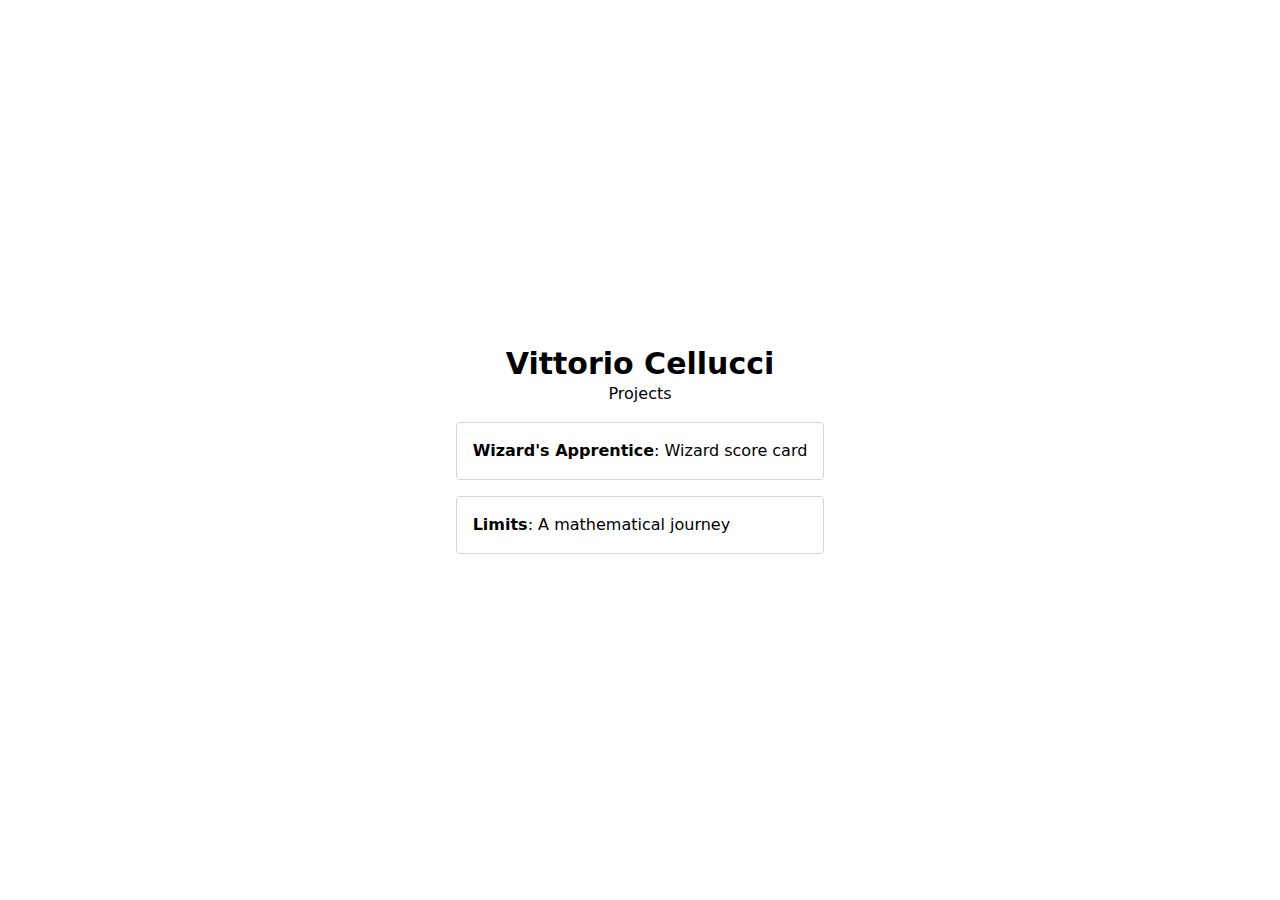
<file: index.html>
<!doctype html>
<html lang="en">

<head>
  <meta charset="UTF-8" />
  <link rel="icon" type="image/svg+xml" href="/vite.svg" />
  <meta name="viewport" content="width=device-width, initial-scale=1.0" />
  <script type="module" crossorigin src="/assets/main-D0Hyh_zO.js"></script>
  <link rel="stylesheet" crossorigin href="/assets/main-CAzqw4Jy.css">
</head>

<body class=" w-screen h-screen">
  <div class="flex flex-col justify-center items-center w-full h-full">
    <h1 class="text-3xl font-bold ">Vittorio Cellucci</h1>
    <div class="flex flex-col space-y-4 justify-center items-center">
      <h3>Projects</h3>
      <div class="flex flex-col w-full space-y-4">
        <a href="wa.html">
          <div class="border rounded border border-zinc-300 p-4 hover:bg-zinc-300 transition">
            <div>
              <span class="font-bold">Wizard's Apprentice</span>: Wizard score card
            </div>
          </div>
        </a>
      </div>
      <div class="flex flex-col w-full space-y-4">
        <a href="limit.html">
          <div class="border rounded border border-zinc-300 p-4 hover:bg-zinc-300 transition">
            <div>
              <span class="font-bold">Limits</span>: A mathematical journey
            </div>
          </div>
        </a>
      </div>
    </div>
  </div>

</body>

</html>
</file>
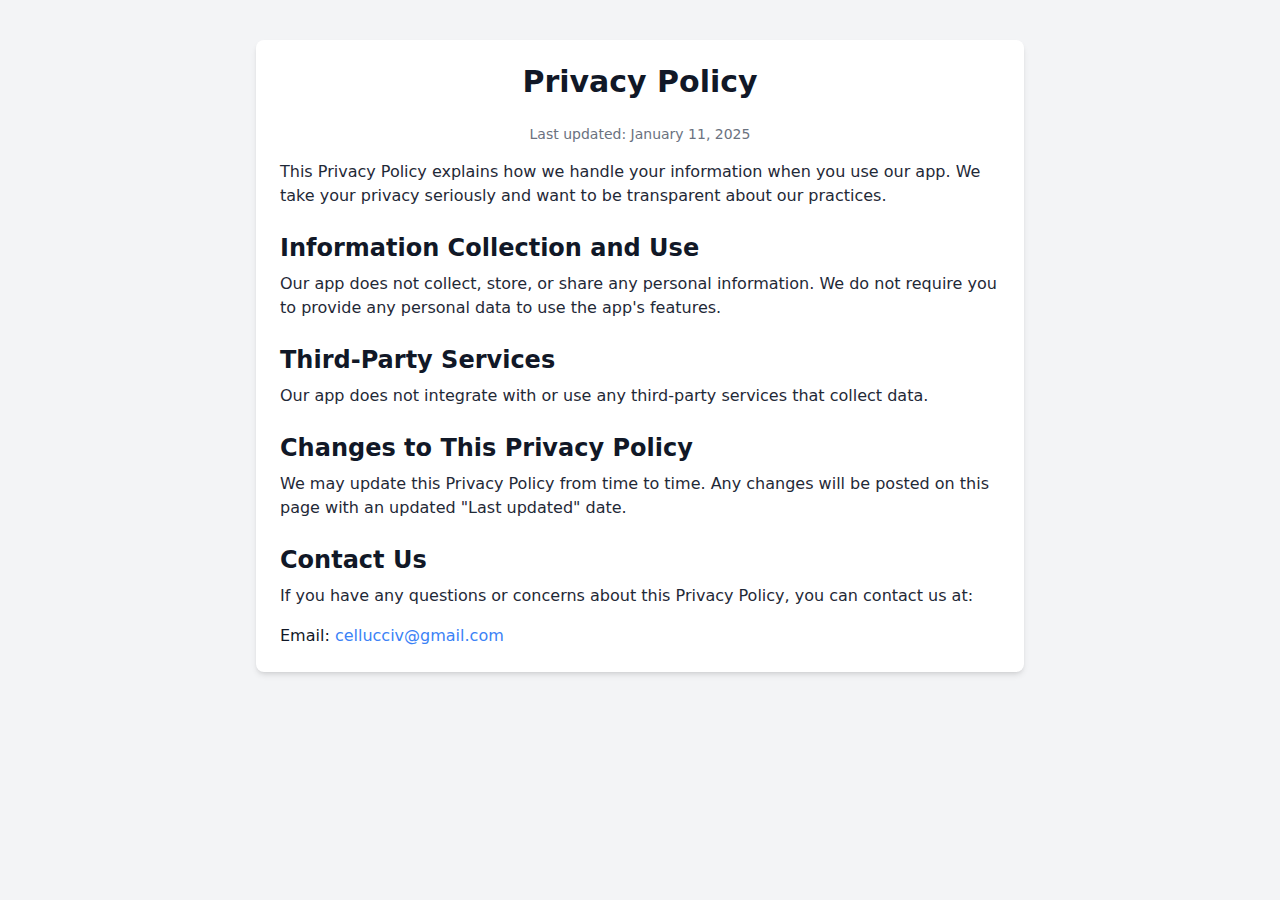
<file: privacy.html>
<!DOCTYPE html>
<html lang="en">

<head>
    <meta charset="UTF-8">
    <meta name="viewport" content="width=device-width, initial-scale=1.0">
    <title>Privacy Policy</title>
  <script type="module" crossorigin src="/assets/main-CUFkEeBs.js"></script>
  <link rel="stylesheet" crossorigin href="/assets/main-CftG04sP.css">
</head>

<body class="bg-gray-100 text-gray-800">
    <div class="max-w-3xl mx-auto my-10 p-6 bg-white rounded-lg shadow-md">
        <h1 class="text-3xl font-bold text-center text-gray-900 mb-6">Privacy Policy</h1>
        <p class="text-sm text-gray-500 text-center mb-4">Last updated: January 11, 2025</p>
        <p class="mb-4">
            This Privacy Policy explains how we handle your information when you use our app. We take your privacy
            seriously and want to be transparent about our practices.
        </p>
        <h2 class="text-2xl font-semibold text-gray-900 mt-6 mb-2">Information Collection and Use</h2>
        <p class="mb-4">
            Our app does not collect, store, or share any personal information. We do not require you to provide any
            personal data to use the app's features.
        </p>
        <h2 class="text-2xl font-semibold text-gray-900 mt-6 mb-2">Third-Party Services</h2>
        <p class="mb-4">
            Our app does not integrate with or use any third-party services that collect data.
        </p>
        <h2 class="text-2xl font-semibold text-gray-900 mt-6 mb-2">Changes to This Privacy Policy</h2>
        <p class="mb-4">
            We may update this Privacy Policy from time to time. Any changes will be posted on this page with an updated
            "Last updated" date.
        </p>
        <h2 class="text-2xl font-semibold text-gray-900 mt-6 mb-2">Contact Us</h2>
        <p>
            If you have any questions or concerns about this Privacy Policy, you can contact us at:
        </p>
        <p class="mt-4 font-medium text-gray-900">Email: <a href="mailto:cellucciv@gmail.com"
                class="text-blue-500 hover:underline">cellucciv@gmail.com</a></p>
    </div>

</body>

</html>
</file>
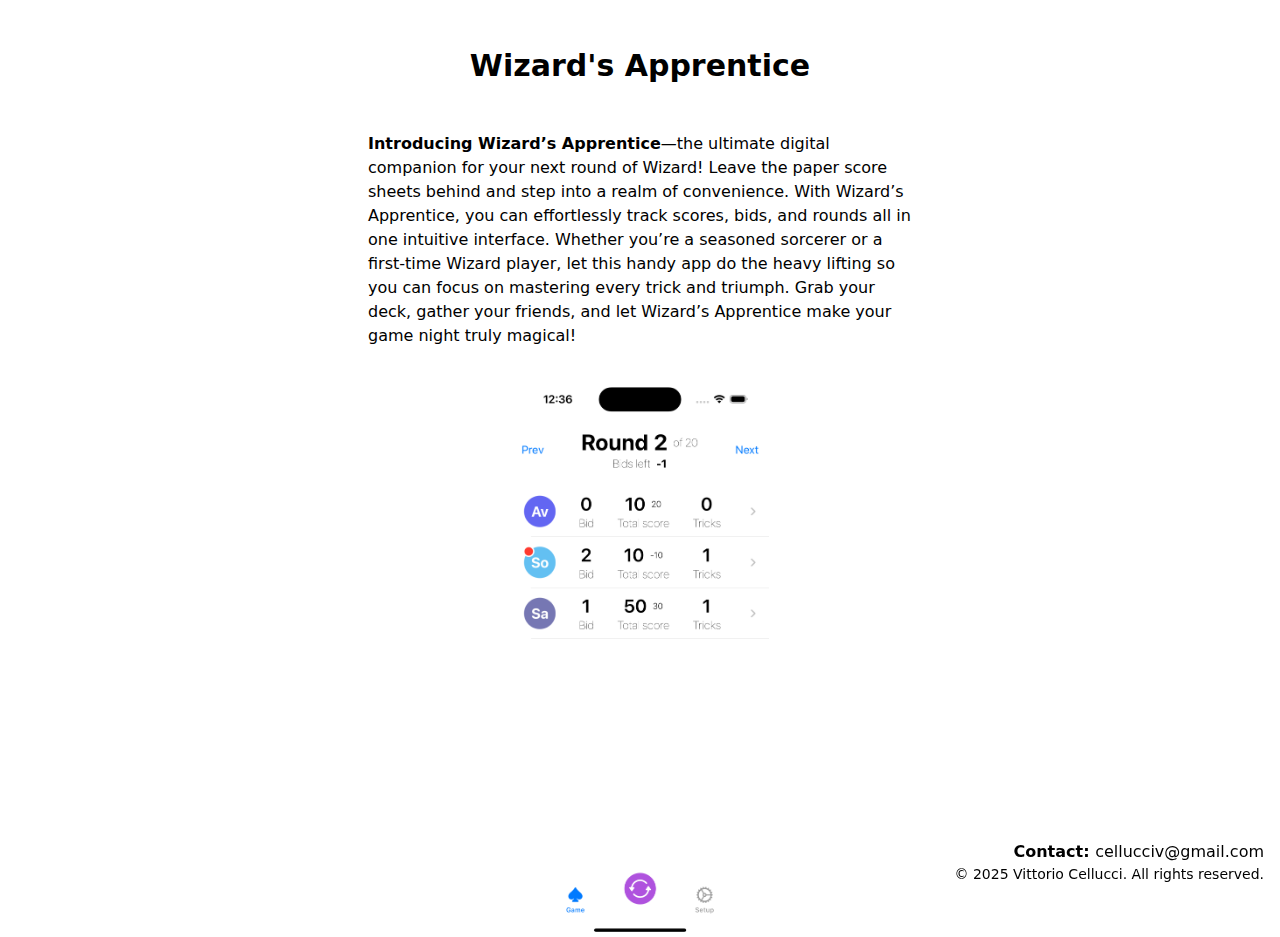
<file: wa.html>
<!DOCTYPE html>
<html lang="en">

<head>
    <meta charset="UTF-8">
    <meta name="viewport" content="width=device-width, initial-scale=1.0">
    <title>Wizard’s Apprentice</title>
  <script type="module" crossorigin src="/assets/main-D7yWy7LB.js"></script>
  <link rel="stylesheet" crossorigin href="/assets/main-BVD6Sqel.css">
</head>

<body class="w-screen h-screen">
    <div class="flex flex-col w-full h-full items-center p-8">
        <h1 class="font-bold text-3xl p-4">Wizard's Apprentice</h1>
        <p class="p-8 w-1/2">
            <span class="font-bold">Introducing Wizard’s Apprentice</span>—the ultimate digital companion for your next
            round of Wizard!
            Leave the
            paper score sheets behind and step into a realm of convenience. With Wizard’s Apprentice, you can
            effortlessly track scores, bids, and rounds all in one intuitive interface. Whether you’re a seasoned
            sorcerer or a first-time Wizard player, let this handy app do the heavy lifting so you can focus on
            mastering every trick and triumph. Grab your deck, gather your friends, and let Wizard’s Apprentice make
            your game night truly magical!
        </p>
        <!-- Seems to be a bit of lag with tailwind so use straight style here-->
        <img src="start.png" class="h-2/3" />
    </div>
    <footer class="fixed bottom-0 w-full p-4 text-right">
        <div class="flex flex-col">
            <div>
                <span class="font-bold">Contact: </span><a href="mailto:cellucciv@gmail.com">cellucciv@gmail.com</a>
            </div>
            <p class="text-sm font-thin">&copy; 2025 Vittorio Cellucci. All rights reserved.</p>
        </div>
    </footer>
</body>

</html>
</file>
<file: assets/main-CAzqw4Jy.css>
*,:before,:after{--tw-border-spacing-x: 0;--tw-border-spacing-y: 0;--tw-translate-x: 0;--tw-translate-y: 0;--tw-rotate: 0;--tw-skew-x: 0;--tw-skew-y: 0;--tw-scale-x: 1;--tw-scale-y: 1;--tw-pan-x: ;--tw-pan-y: ;--tw-pinch-zoom: ;--tw-scroll-snap-strictness: proximity;--tw-gradient-from-position: ;--tw-gradient-via-position: ;--tw-gradient-to-position: ;--tw-ordinal: ;--tw-slashed-zero: ;--tw-numeric-figure: ;--tw-numeric-spacing: ;--tw-numeric-fraction: ;--tw-ring-inset: ;--tw-ring-offset-width: 0px;--tw-ring-offset-color: #fff;--tw-ring-color: rgb(59 130 246 / .5);--tw-ring-offset-shadow: 0 0 #0000;--tw-ring-shadow: 0 0 #0000;--tw-shadow: 0 0 #0000;--tw-shadow-colored: 0 0 #0000;--tw-blur: ;--tw-brightness: ;--tw-contrast: ;--tw-grayscale: ;--tw-hue-rotate: ;--tw-invert: ;--tw-saturate: ;--tw-sepia: ;--tw-drop-shadow: ;--tw-backdrop-blur: ;--tw-backdrop-brightness: ;--tw-backdrop-contrast: ;--tw-backdrop-grayscale: ;--tw-backdrop-hue-rotate: ;--tw-backdrop-invert: ;--tw-backdrop-opacity: ;--tw-backdrop-saturate: ;--tw-backdrop-sepia: ;--tw-contain-size: ;--tw-contain-layout: ;--tw-contain-paint: ;--tw-contain-style: }::backdrop{--tw-border-spacing-x: 0;--tw-border-spacing-y: 0;--tw-translate-x: 0;--tw-translate-y: 0;--tw-rotate: 0;--tw-skew-x: 0;--tw-skew-y: 0;--tw-scale-x: 1;--tw-scale-y: 1;--tw-pan-x: ;--tw-pan-y: ;--tw-pinch-zoom: ;--tw-scroll-snap-strictness: proximity;--tw-gradient-from-position: ;--tw-gradient-via-position: ;--tw-gradient-to-position: ;--tw-ordinal: ;--tw-slashed-zero: ;--tw-numeric-figure: ;--tw-numeric-spacing: ;--tw-numeric-fraction: ;--tw-ring-inset: ;--tw-ring-offset-width: 0px;--tw-ring-offset-color: #fff;--tw-ring-color: rgb(59 130 246 / .5);--tw-ring-offset-shadow: 0 0 #0000;--tw-ring-shadow: 0 0 #0000;--tw-shadow: 0 0 #0000;--tw-shadow-colored: 0 0 #0000;--tw-blur: ;--tw-brightness: ;--tw-contrast: ;--tw-grayscale: ;--tw-hue-rotate: ;--tw-invert: ;--tw-saturate: ;--tw-sepia: ;--tw-drop-shadow: ;--tw-backdrop-blur: ;--tw-backdrop-brightness: ;--tw-backdrop-contrast: ;--tw-backdrop-grayscale: ;--tw-backdrop-hue-rotate: ;--tw-backdrop-invert: ;--tw-backdrop-opacity: ;--tw-backdrop-saturate: ;--tw-backdrop-sepia: ;--tw-contain-size: ;--tw-contain-layout: ;--tw-contain-paint: ;--tw-contain-style: }*,:before,:after{box-sizing:border-box;border-width:0;border-style:solid;border-color:#e5e7eb}:before,:after{--tw-content: ""}html,:host{line-height:1.5;-webkit-text-size-adjust:100%;-moz-tab-size:4;-o-tab-size:4;tab-size:4;font-family:ui-sans-serif,system-ui,sans-serif,"Apple Color Emoji","Segoe UI Emoji",Segoe UI Symbol,"Noto Color Emoji";font-feature-settings:normal;font-variation-settings:normal;-webkit-tap-highlight-color:transparent}body{margin:0;line-height:inherit}hr{height:0;color:inherit;border-top-width:1px}abbr:where([title]){-webkit-text-decoration:underline dotted;text-decoration:underline dotted}h1,h2,h3,h4,h5,h6{font-size:inherit;font-weight:inherit}a{color:inherit;text-decoration:inherit}b,strong{font-weight:bolder}code,kbd,samp,pre{font-family:ui-monospace,SFMono-Regular,Menlo,Monaco,Consolas,Liberation Mono,Courier New,monospace;font-feature-settings:normal;font-variation-settings:normal;font-size:1em}small{font-size:80%}sub,sup{font-size:75%;line-height:0;position:relative;vertical-align:baseline}sub{bottom:-.25em}sup{top:-.5em}table{text-indent:0;border-color:inherit;border-collapse:collapse}button,input,optgroup,select,textarea{font-family:inherit;font-feature-settings:inherit;font-variation-settings:inherit;font-size:100%;font-weight:inherit;line-height:inherit;letter-spacing:inherit;color:inherit;margin:0;padding:0}button,select{text-transform:none}button,input:where([type=button]),input:where([type=reset]),input:where([type=submit]){-webkit-appearance:button;background-color:transparent;background-image:none}:-moz-focusring{outline:auto}:-moz-ui-invalid{box-shadow:none}progress{vertical-align:baseline}::-webkit-inner-spin-button,::-webkit-outer-spin-button{height:auto}[type=search]{-webkit-appearance:textfield;outline-offset:-2px}::-webkit-search-decoration{-webkit-appearance:none}::-webkit-file-upload-button{-webkit-appearance:button;font:inherit}summary{display:list-item}blockquote,dl,dd,h1,h2,h3,h4,h5,h6,hr,figure,p,pre{margin:0}fieldset{margin:0;padding:0}legend{padding:0}ol,ul,menu{list-style:none;margin:0;padding:0}dialog{padding:0}textarea{resize:vertical}input::-moz-placeholder,textarea::-moz-placeholder{opacity:1;color:#9ca3af}input::placeholder,textarea::placeholder{opacity:1;color:#9ca3af}button,[role=button]{cursor:pointer}:disabled{cursor:default}img,svg,video,canvas,audio,iframe,embed,object{display:block;vertical-align:middle}img,video{max-width:100%;height:auto}[hidden]:where(:not([hidden=until-found])){display:none}.container{width:100%}@media (min-width: 640px){.container{max-width:640px}}@media (min-width: 768px){.container{max-width:768px}}@media (min-width: 1024px){.container{max-width:1024px}}@media (min-width: 1280px){.container{max-width:1280px}}@media (min-width: 1536px){.container{max-width:1536px}}.sr-only{position:absolute;width:1px;height:1px;padding:0;margin:-1px;overflow:hidden;clip:rect(0,0,0,0);white-space:nowrap;border-width:0}.not-sr-only{position:static;width:auto;height:auto;padding:0;margin:0;overflow:visible;clip:auto;white-space:normal}.pointer-events-none{pointer-events:none}.pointer-events-auto{pointer-events:auto}.\!visible{visibility:visible!important}.visible{visibility:visible}.invisible{visibility:hidden}.collapse{visibility:collapse}.static{position:static}.fixed{position:fixed}.absolute{position:absolute}.\!relative{position:relative!important}.relative{position:relative}.sticky{position:sticky}.-inset-1{top:-.25rem;right:-.25rem;bottom:-.25rem;left:-.25rem}.bottom-0{bottom:0}.end-1{inset-inline-end:.25rem}.isolate{isolation:isolate}.isolation-auto{isolation:auto}.float-start{float:inline-start}.float-end{float:inline-end}.float-right{float:right}.float-left{float:left}.float-none{float:none}.clear-start{clear:inline-start}.clear-end{clear:inline-end}.clear-left{clear:left}.clear-right{clear:right}.clear-both{clear:both}.clear-none{clear:none}.mx-auto{margin-left:auto;margin-right:auto}.my-10{margin-top:2.5rem;margin-bottom:2.5rem}.mb-2{margin-bottom:.5rem}.mb-4{margin-bottom:1rem}.mb-6{margin-bottom:1.5rem}.mt-2{margin-top:.5rem}.mt-4{margin-top:1rem}.mt-6{margin-top:1.5rem}.mt-8{margin-top:2rem}.box-border{box-sizing:border-box}.box-content{box-sizing:content-box}.line-clamp-none{overflow:visible;display:block;-webkit-box-orient:horizontal;-webkit-line-clamp:none}.block{display:block}.inline-block{display:inline-block}.inline{display:inline}.flex{display:flex}.inline-flex{display:inline-flex}.table{display:table}.inline-table{display:inline-table}.table-caption{display:table-caption}.table-cell{display:table-cell}.table-column{display:table-column}.table-column-group{display:table-column-group}.table-footer-group{display:table-footer-group}.table-header-group{display:table-header-group}.table-row-group{display:table-row-group}.table-row{display:table-row}.flow-root{display:flow-root}.grid{display:grid}.inline-grid{display:inline-grid}.contents{display:contents}.list-item{display:list-item}.hidden{display:none}.h-2\/3{height:66.666667%}.h-full{height:100%}.h-screen{height:100vh}.w-\[this-is\\\\\]{width:this-is\\}.w-\[this-is\]{width:this-is}.w-\[weird-and-invalid\]{width:weird-and-invalid}.w-full{width:100%}.w-screen{width:100vw}.max-w-3xl{max-width:48rem}.max-w-screen-lg{max-width:1024px}.flex-shrink,.shrink{flex-shrink:1}.flex-grow,.grow{flex-grow:1}.table-auto{table-layout:auto}.table-fixed{table-layout:fixed}.caption-top{caption-side:top}.caption-bottom{caption-side:bottom}.border-collapse{border-collapse:collapse}.border-separate{border-collapse:separate}.\!transform{transform:translate(var(--tw-translate-x),var(--tw-translate-y)) rotate(var(--tw-rotate)) skew(var(--tw-skew-x)) skewY(var(--tw-skew-y)) scaleX(var(--tw-scale-x)) scaleY(var(--tw-scale-y))!important}.transform,.transform-cpu{transform:translate(var(--tw-translate-x),var(--tw-translate-y)) rotate(var(--tw-rotate)) skew(var(--tw-skew-x)) skewY(var(--tw-skew-y)) scaleX(var(--tw-scale-x)) scaleY(var(--tw-scale-y))}.transform-gpu{transform:translate3d(var(--tw-translate-x),var(--tw-translate-y),0) rotate(var(--tw-rotate)) skew(var(--tw-skew-x)) skewY(var(--tw-skew-y)) scaleX(var(--tw-scale-x)) scaleY(var(--tw-scale-y))}.transform-none{transform:none}.touch-auto{touch-action:auto}.touch-none{touch-action:none}.touch-pan-x{--tw-pan-x: pan-x;touch-action:var(--tw-pan-x) var(--tw-pan-y) var(--tw-pinch-zoom)}.touch-pan-left{--tw-pan-x: pan-left;touch-action:var(--tw-pan-x) var(--tw-pan-y) var(--tw-pinch-zoom)}.touch-pan-right{--tw-pan-x: pan-right;touch-action:var(--tw-pan-x) var(--tw-pan-y) var(--tw-pinch-zoom)}.touch-pan-y{--tw-pan-y: pan-y;touch-action:var(--tw-pan-x) var(--tw-pan-y) var(--tw-pinch-zoom)}.touch-pan-up{--tw-pan-y: pan-up;touch-action:var(--tw-pan-x) var(--tw-pan-y) var(--tw-pinch-zoom)}.touch-pan-down{--tw-pan-y: pan-down;touch-action:var(--tw-pan-x) var(--tw-pan-y) var(--tw-pinch-zoom)}.touch-pinch-zoom{--tw-pinch-zoom: pinch-zoom;touch-action:var(--tw-pan-x) var(--tw-pan-y) var(--tw-pinch-zoom)}.touch-manipulation{touch-action:manipulation}.select-none{-webkit-user-select:none;-moz-user-select:none;user-select:none}.select-text{-webkit-user-select:text;-moz-user-select:text;user-select:text}.select-all{-webkit-user-select:all;-moz-user-select:all;user-select:all}.select-auto{-webkit-user-select:auto;-moz-user-select:auto;user-select:auto}.resize-none{resize:none}.resize-y{resize:vertical}.resize-x{resize:horizontal}.resize{resize:both}.snap-none{scroll-snap-type:none}.snap-x{scroll-snap-type:x var(--tw-scroll-snap-strictness)}.snap-y{scroll-snap-type:y var(--tw-scroll-snap-strictness)}.snap-both{scroll-snap-type:both var(--tw-scroll-snap-strictness)}.snap-mandatory{--tw-scroll-snap-strictness: mandatory}.snap-proximity{--tw-scroll-snap-strictness: proximity}.snap-start{scroll-snap-align:start}.snap-end{scroll-snap-align:end}.snap-center{scroll-snap-align:center}.snap-align-none{scroll-snap-align:none}.snap-normal{scroll-snap-stop:normal}.snap-always{scroll-snap-stop:always}.list-inside{list-style-position:inside}.list-outside{list-style-position:outside}.appearance-none{-webkit-appearance:none;-moz-appearance:none;appearance:none}.appearance-auto{-webkit-appearance:auto;-moz-appearance:auto;appearance:auto}.break-before-auto{-moz-column-break-before:auto;break-before:auto}.break-before-avoid{-moz-column-break-before:avoid;break-before:avoid}.break-before-all{-moz-column-break-before:all;break-before:all}.break-before-avoid-page{-moz-column-break-before:avoid;break-before:avoid-page}.break-before-page{-moz-column-break-before:page;break-before:page}.break-before-left{-moz-column-break-before:left;break-before:left}.break-before-right{-moz-column-break-before:right;break-before:right}.break-before-column{-moz-column-break-before:column;break-before:column}.break-inside-auto{-moz-column-break-inside:auto;break-inside:auto}.break-inside-avoid{-moz-column-break-inside:avoid;break-inside:avoid}.break-inside-avoid-page{break-inside:avoid-page}.break-inside-avoid-column{-moz-column-break-inside:avoid;break-inside:avoid-column}.break-after-auto{-moz-column-break-after:auto;break-after:auto}.break-after-avoid{-moz-column-break-after:avoid;break-after:avoid}.break-after-all{-moz-column-break-after:all;break-after:all}.break-after-avoid-page{-moz-column-break-after:avoid;break-after:avoid-page}.break-after-page{-moz-column-break-after:page;break-after:page}.break-after-left{-moz-column-break-after:left;break-after:left}.break-after-right{-moz-column-break-after:right;break-after:right}.break-after-column{-moz-column-break-after:column;break-after:column}.grid-flow-row{grid-auto-flow:row}.grid-flow-col{grid-auto-flow:column}.grid-flow-dense{grid-auto-flow:dense}.grid-flow-row-dense{grid-auto-flow:row dense}.grid-flow-col-dense{grid-auto-flow:column dense}.flex-row{flex-direction:row}.flex-row-reverse{flex-direction:row-reverse}.flex-col{flex-direction:column}.flex-col-reverse{flex-direction:column-reverse}.flex-wrap{flex-wrap:wrap}.flex-wrap-reverse{flex-wrap:wrap-reverse}.flex-nowrap{flex-wrap:nowrap}.place-content-center{place-content:center}.place-content-start{place-content:start}.place-content-end{place-content:end}.place-content-between{place-content:space-between}.place-content-around{place-content:space-around}.place-content-evenly{place-content:space-evenly}.place-content-baseline{place-content:baseline}.place-content-stretch{place-content:stretch}.place-items-start{place-items:start}.place-items-end{place-items:end}.place-items-center{place-items:center}.place-items-baseline{place-items:baseline}.place-items-stretch{place-items:stretch}.content-normal{align-content:normal}.content-center{align-content:center}.content-start{align-content:flex-start}.content-end{align-content:flex-end}.content-between{align-content:space-between}.content-around{align-content:space-around}.content-evenly{align-content:space-evenly}.content-baseline{align-content:baseline}.content-stretch{align-content:stretch}.items-start{align-items:flex-start}.items-end{align-items:flex-end}.items-center{align-items:center}.items-baseline{align-items:baseline}.items-stretch{align-items:stretch}.justify-normal{justify-content:normal}.justify-start{justify-content:flex-start}.justify-end{justify-content:flex-end}.justify-center{justify-content:center}.justify-between{justify-content:space-between}.justify-around{justify-content:space-around}.justify-evenly{justify-content:space-evenly}.justify-stretch{justify-content:stretch}.justify-items-start{justify-items:start}.justify-items-end{justify-items:end}.justify-items-center{justify-items:center}.justify-items-stretch{justify-items:stretch}.space-x-2>:not([hidden])~:not([hidden]){--tw-space-x-reverse: 0;margin-right:calc(.5rem * var(--tw-space-x-reverse));margin-left:calc(.5rem * calc(1 - var(--tw-space-x-reverse)))}.space-y-4>:not([hidden])~:not([hidden]){--tw-space-y-reverse: 0;margin-top:calc(1rem * calc(1 - var(--tw-space-y-reverse)));margin-bottom:calc(1rem * var(--tw-space-y-reverse))}.space-y-reverse>:not([hidden])~:not([hidden]){--tw-space-y-reverse: 1}.space-x-reverse>:not([hidden])~:not([hidden]){--tw-space-x-reverse: 1}.divide-x>:not([hidden])~:not([hidden]){--tw-divide-x-reverse: 0;border-right-width:calc(1px * var(--tw-divide-x-reverse));border-left-width:calc(1px * calc(1 - var(--tw-divide-x-reverse)))}.divide-y>:not([hidden])~:not([hidden]){--tw-divide-y-reverse: 0;border-top-width:calc(1px * calc(1 - var(--tw-divide-y-reverse)));border-bottom-width:calc(1px * var(--tw-divide-y-reverse))}.divide-y-reverse>:not([hidden])~:not([hidden]){--tw-divide-y-reverse: 1}.divide-x-reverse>:not([hidden])~:not([hidden]){--tw-divide-x-reverse: 1}.divide-solid>:not([hidden])~:not([hidden]){border-style:solid}.divide-dashed>:not([hidden])~:not([hidden]){border-style:dashed}.divide-dotted>:not([hidden])~:not([hidden]){border-style:dotted}.divide-double>:not([hidden])~:not([hidden]){border-style:double}.divide-none>:not([hidden])~:not([hidden]){border-style:none}.place-self-auto{place-self:auto}.place-self-start{place-self:start}.place-self-end{place-self:end}.place-self-center{place-self:center}.place-self-stretch{place-self:stretch}.self-auto{align-self:auto}.self-start{align-self:flex-start}.self-end{align-self:flex-end}.self-center{align-self:center}.self-stretch{align-self:stretch}.self-baseline{align-self:baseline}.justify-self-auto{justify-self:auto}.justify-self-start{justify-self:start}.justify-self-end{justify-self:end}.justify-self-center{justify-self:center}.justify-self-stretch{justify-self:stretch}.overflow-auto{overflow:auto}.overflow-hidden{overflow:hidden}.overflow-clip{overflow:clip}.overflow-visible{overflow:visible}.overflow-scroll{overflow:scroll}.overflow-x-auto{overflow-x:auto}.overflow-y-auto{overflow-y:auto}.overflow-x-hidden{overflow-x:hidden}.overflow-y-hidden{overflow-y:hidden}.overflow-x-clip{overflow-x:clip}.overflow-y-clip{overflow-y:clip}.overflow-x-visible{overflow-x:visible}.overflow-y-visible{overflow-y:visible}.overflow-x-scroll{overflow-x:scroll}.overflow-y-scroll{overflow-y:scroll}.overscroll-auto{overscroll-behavior:auto}.overscroll-contain{overscroll-behavior:contain}.overscroll-none{overscroll-behavior:none}.overscroll-y-auto{overscroll-behavior-y:auto}.overscroll-y-contain{overscroll-behavior-y:contain}.overscroll-y-none{overscroll-behavior-y:none}.overscroll-x-auto{overscroll-behavior-x:auto}.overscroll-x-contain{overscroll-behavior-x:contain}.overscroll-x-none{overscroll-behavior-x:none}.scroll-auto{scroll-behavior:auto}.scroll-smooth{scroll-behavior:smooth}.truncate{overflow:hidden;text-overflow:ellipsis;white-space:nowrap}.overflow-ellipsis,.text-ellipsis{text-overflow:ellipsis}.text-clip{text-overflow:clip}.hyphens-none{-webkit-hyphens:none;hyphens:none}.hyphens-manual{-webkit-hyphens:manual;hyphens:manual}.hyphens-auto{-webkit-hyphens:auto;hyphens:auto}.whitespace-normal{white-space:normal}.whitespace-nowrap{white-space:nowrap}.whitespace-pre{white-space:pre}.whitespace-pre-line{white-space:pre-line}.whitespace-pre-wrap{white-space:pre-wrap}.whitespace-break-spaces{white-space:break-spaces}.text-wrap{text-wrap:wrap}.text-nowrap{text-wrap:nowrap}.text-balance{text-wrap:balance}.text-pretty{text-wrap:pretty}.break-normal{overflow-wrap:normal;word-break:normal}.break-words{overflow-wrap:break-word}.break-all{word-break:break-all}.break-keep{word-break:keep-all}.rounded{border-radius:.25rem}.rounded-lg{border-radius:.5rem}.rounded-b{border-bottom-right-radius:.25rem;border-bottom-left-radius:.25rem}.rounded-e{border-start-end-radius:.25rem;border-end-end-radius:.25rem}.rounded-l{border-top-left-radius:.25rem;border-bottom-left-radius:.25rem}.rounded-r{border-top-right-radius:.25rem;border-bottom-right-radius:.25rem}.rounded-s{border-start-start-radius:.25rem;border-end-start-radius:.25rem}.rounded-t{border-top-left-radius:.25rem;border-top-right-radius:.25rem}.rounded-bl{border-bottom-left-radius:.25rem}.rounded-br{border-bottom-right-radius:.25rem}.rounded-ee{border-end-end-radius:.25rem}.rounded-es{border-end-start-radius:.25rem}.rounded-se{border-start-end-radius:.25rem}.rounded-ss{border-start-start-radius:.25rem}.rounded-tl{border-top-left-radius:.25rem}.rounded-tr{border-top-right-radius:.25rem}.border{border-width:1px}.border-x{border-left-width:1px;border-right-width:1px}.border-y{border-top-width:1px;border-bottom-width:1px}.border-b{border-bottom-width:1px}.border-e{border-inline-end-width:1px}.border-l{border-left-width:1px}.border-r{border-right-width:1px}.border-s{border-inline-start-width:1px}.border-t{border-top-width:1px}.border-solid{border-style:solid}.border-dashed{border-style:dashed}.border-dotted{border-style:dotted}.border-double{border-style:double}.border-hidden{border-style:hidden}.border-none{border-style:none}.border-zinc-300{--tw-border-opacity: 1;border-color:rgb(212 212 216 / var(--tw-border-opacity, 1))}.bg-\[rgb\(255\,0\,0\)\]{--tw-bg-opacity: 1;background-color:rgb(255 0 0 / var(--tw-bg-opacity, 1))}.bg-gray-100{--tw-bg-opacity: 1;background-color:rgb(243 244 246 / var(--tw-bg-opacity, 1))}.bg-white{--tw-bg-opacity: 1;background-color:rgb(255 255 255 / var(--tw-bg-opacity, 1))}.bg-zinc-100\/50{background-color:#f4f4f580}.decoration-slice{-webkit-box-decoration-break:slice;box-decoration-break:slice}.decoration-clone{-webkit-box-decoration-break:clone;box-decoration-break:clone}.box-decoration-slice{-webkit-box-decoration-break:slice;box-decoration-break:slice}.box-decoration-clone{-webkit-box-decoration-break:clone;box-decoration-break:clone}.bg-fixed{background-attachment:fixed}.bg-local{background-attachment:local}.bg-scroll{background-attachment:scroll}.bg-clip-border{background-clip:border-box}.bg-clip-padding{background-clip:padding-box}.bg-clip-content{background-clip:content-box}.bg-clip-text{-webkit-background-clip:text;background-clip:text}.bg-repeat{background-repeat:repeat}.bg-no-repeat{background-repeat:no-repeat}.bg-repeat-x{background-repeat:repeat-x}.bg-repeat-y{background-repeat:repeat-y}.bg-repeat-round{background-repeat:round}.bg-repeat-space{background-repeat:space}.bg-origin-border{background-origin:border-box}.bg-origin-padding{background-origin:padding-box}.bg-origin-content{background-origin:content-box}.object-contain{-o-object-fit:contain;object-fit:contain}.object-cover{-o-object-fit:cover;object-fit:cover}.object-fill{-o-object-fit:fill;object-fit:fill}.object-none{-o-object-fit:none;object-fit:none}.object-scale-down{-o-object-fit:scale-down;object-fit:scale-down}.p-4{padding:1rem}.p-6{padding:1.5rem}.px-1{padding-left:.25rem;padding-right:.25rem}.px-1\.5{padding-left:.375rem;padding-right:.375rem}.px-5{padding-left:1.25rem;padding-right:1.25rem}.text-left{text-align:left}.text-center{text-align:center}.text-right{text-align:right}.text-justify{text-align:justify}.text-start{text-align:start}.text-end{text-align:end}.align-baseline{vertical-align:baseline}.align-top{vertical-align:top}.align-middle{vertical-align:middle}.align-bottom{vertical-align:bottom}.align-text-top{vertical-align:text-top}.align-text-bottom{vertical-align:text-bottom}.align-sub{vertical-align:sub}.align-super{vertical-align:super}.text-2xl{font-size:1.5rem;line-height:2rem}.text-3xl{font-size:1.875rem;line-height:2.25rem}.text-sm{font-size:.875rem;line-height:1.25rem}.font-bold{font-weight:700}.font-medium{font-weight:500}.font-semibold{font-weight:600}.font-thin{font-weight:100}.uppercase{text-transform:uppercase}.lowercase{text-transform:lowercase}.capitalize{text-transform:capitalize}.normal-case{text-transform:none}.italic{font-style:italic}.not-italic{font-style:normal}.normal-nums{font-variant-numeric:normal}.ordinal{--tw-ordinal: ordinal;font-variant-numeric:var(--tw-ordinal) var(--tw-slashed-zero) var(--tw-numeric-figure) var(--tw-numeric-spacing) var(--tw-numeric-fraction)}.slashed-zero{--tw-slashed-zero: slashed-zero;font-variant-numeric:var(--tw-ordinal) var(--tw-slashed-zero) var(--tw-numeric-figure) var(--tw-numeric-spacing) var(--tw-numeric-fraction)}.lining-nums{--tw-numeric-figure: lining-nums;font-variant-numeric:var(--tw-ordinal) var(--tw-slashed-zero) var(--tw-numeric-figure) var(--tw-numeric-spacing) var(--tw-numeric-fraction)}.oldstyle-nums{--tw-numeric-figure: oldstyle-nums;font-variant-numeric:var(--tw-ordinal) var(--tw-slashed-zero) var(--tw-numeric-figure) var(--tw-numeric-spacing) var(--tw-numeric-fraction)}.proportional-nums{--tw-numeric-spacing: proportional-nums;font-variant-numeric:var(--tw-ordinal) var(--tw-slashed-zero) var(--tw-numeric-figure) var(--tw-numeric-spacing) var(--tw-numeric-fraction)}.tabular-nums{--tw-numeric-spacing: tabular-nums;font-variant-numeric:var(--tw-ordinal) var(--tw-slashed-zero) var(--tw-numeric-figure) var(--tw-numeric-spacing) var(--tw-numeric-fraction)}.diagonal-fractions{--tw-numeric-fraction: diagonal-fractions;font-variant-numeric:var(--tw-ordinal) var(--tw-slashed-zero) var(--tw-numeric-figure) var(--tw-numeric-spacing) var(--tw-numeric-fraction)}.stacked-fractions{--tw-numeric-fraction: stacked-fractions;font-variant-numeric:var(--tw-ordinal) var(--tw-slashed-zero) var(--tw-numeric-figure) var(--tw-numeric-spacing) var(--tw-numeric-fraction)}.text-\[\#336699\]\/\[\.35\]{color:#33669959}.text-blue-500{--tw-text-opacity: 1;color:rgb(59 130 246 / var(--tw-text-opacity, 1))}.text-gray-500{--tw-text-opacity: 1;color:rgb(107 114 128 / var(--tw-text-opacity, 1))}.text-gray-800{--tw-text-opacity: 1;color:rgb(31 41 55 / var(--tw-text-opacity, 1))}.text-gray-900{--tw-text-opacity: 1;color:rgb(17 24 39 / var(--tw-text-opacity, 1))}.text-white{--tw-text-opacity: 1;color:rgb(255 255 255 / var(--tw-text-opacity, 1))}.underline{text-decoration-line:underline}.overline{text-decoration-line:overline}.line-through{text-decoration-line:line-through}.no-underline{text-decoration-line:none}.decoration-solid{text-decoration-style:solid}.decoration-double{text-decoration-style:double}.decoration-dotted{text-decoration-style:dotted}.decoration-dashed{text-decoration-style:dashed}.decoration-wavy{text-decoration-style:wavy}.antialiased{-webkit-font-smoothing:antialiased;-moz-osx-font-smoothing:grayscale}.subpixel-antialiased{-webkit-font-smoothing:auto;-moz-osx-font-smoothing:auto}.bg-blend-normal{background-blend-mode:normal}.bg-blend-multiply{background-blend-mode:multiply}.bg-blend-screen{background-blend-mode:screen}.bg-blend-overlay{background-blend-mode:overlay}.bg-blend-darken{background-blend-mode:darken}.bg-blend-lighten{background-blend-mode:lighten}.bg-blend-color-dodge{background-blend-mode:color-dodge}.bg-blend-color-burn{background-blend-mode:color-burn}.bg-blend-hard-light{background-blend-mode:hard-light}.bg-blend-soft-light{background-blend-mode:soft-light}.bg-blend-difference{background-blend-mode:difference}.bg-blend-exclusion{background-blend-mode:exclusion}.bg-blend-hue{background-blend-mode:hue}.bg-blend-saturation{background-blend-mode:saturation}.bg-blend-color{background-blend-mode:color}.bg-blend-luminosity{background-blend-mode:luminosity}.mix-blend-normal{mix-blend-mode:normal}.mix-blend-multiply{mix-blend-mode:multiply}.mix-blend-screen{mix-blend-mode:screen}.mix-blend-overlay{mix-blend-mode:overlay}.mix-blend-darken{mix-blend-mode:darken}.mix-blend-lighten{mix-blend-mode:lighten}.mix-blend-color-dodge{mix-blend-mode:color-dodge}.mix-blend-color-burn{mix-blend-mode:color-burn}.mix-blend-hard-light{mix-blend-mode:hard-light}.mix-blend-soft-light{mix-blend-mode:soft-light}.mix-blend-difference{mix-blend-mode:difference}.mix-blend-exclusion{mix-blend-mode:exclusion}.mix-blend-hue{mix-blend-mode:hue}.mix-blend-saturation{mix-blend-mode:saturation}.mix-blend-color{mix-blend-mode:color}.mix-blend-luminosity{mix-blend-mode:luminosity}.mix-blend-plus-darker{mix-blend-mode:plus-darker}.mix-blend-plus-lighter{mix-blend-mode:plus-lighter}.\!shadow{--tw-shadow: 0 1px 3px 0 rgb(0 0 0 / .1), 0 1px 2px -1px rgb(0 0 0 / .1) !important;--tw-shadow-colored: 0 1px 3px 0 var(--tw-shadow-color), 0 1px 2px -1px var(--tw-shadow-color) !important;box-shadow:var(--tw-ring-offset-shadow, 0 0 #0000),var(--tw-ring-shadow, 0 0 #0000),var(--tw-shadow)!important}.shadow{--tw-shadow: 0 1px 3px 0 rgb(0 0 0 / .1), 0 1px 2px -1px rgb(0 0 0 / .1);--tw-shadow-colored: 0 1px 3px 0 var(--tw-shadow-color), 0 1px 2px -1px var(--tw-shadow-color);box-shadow:var(--tw-ring-offset-shadow, 0 0 #0000),var(--tw-ring-shadow, 0 0 #0000),var(--tw-shadow)}.shadow-md{--tw-shadow: 0 4px 6px -1px rgb(0 0 0 / .1), 0 2px 4px -2px rgb(0 0 0 / .1);--tw-shadow-colored: 0 4px 6px -1px var(--tw-shadow-color), 0 2px 4px -2px var(--tw-shadow-color);box-shadow:var(--tw-ring-offset-shadow, 0 0 #0000),var(--tw-ring-shadow, 0 0 #0000),var(--tw-shadow)}.outline-none{outline:2px solid transparent;outline-offset:2px}.outline{outline-style:solid}.outline-dashed{outline-style:dashed}.outline-dotted{outline-style:dotted}.outline-double{outline-style:double}.ring{--tw-ring-offset-shadow: var(--tw-ring-inset) 0 0 0 var(--tw-ring-offset-width) var(--tw-ring-offset-color);--tw-ring-shadow: var(--tw-ring-inset) 0 0 0 calc(3px + var(--tw-ring-offset-width)) var(--tw-ring-color);box-shadow:var(--tw-ring-offset-shadow),var(--tw-ring-shadow),var(--tw-shadow, 0 0 #0000)}.ring-inset{--tw-ring-inset: inset}.blur{--tw-blur: blur(8px);filter:var(--tw-blur) var(--tw-brightness) var(--tw-contrast) var(--tw-grayscale) var(--tw-hue-rotate) var(--tw-invert) var(--tw-saturate) var(--tw-sepia) var(--tw-drop-shadow)}.drop-shadow{--tw-drop-shadow: drop-shadow(0 1px 2px rgb(0 0 0 / .1)) drop-shadow(0 1px 1px rgb(0 0 0 / .06));filter:var(--tw-blur) var(--tw-brightness) var(--tw-contrast) var(--tw-grayscale) var(--tw-hue-rotate) var(--tw-invert) var(--tw-saturate) var(--tw-sepia) var(--tw-drop-shadow)}.grayscale{--tw-grayscale: grayscale(100%);filter:var(--tw-blur) var(--tw-brightness) var(--tw-contrast) var(--tw-grayscale) var(--tw-hue-rotate) var(--tw-invert) var(--tw-saturate) var(--tw-sepia) var(--tw-drop-shadow)}.invert{--tw-invert: invert(100%);filter:var(--tw-blur) var(--tw-brightness) var(--tw-contrast) var(--tw-grayscale) var(--tw-hue-rotate) var(--tw-invert) var(--tw-saturate) var(--tw-sepia) var(--tw-drop-shadow)}.sepia{--tw-sepia: sepia(100%);filter:var(--tw-blur) var(--tw-brightness) var(--tw-contrast) var(--tw-grayscale) var(--tw-hue-rotate) var(--tw-invert) var(--tw-saturate) var(--tw-sepia) var(--tw-drop-shadow)}.\!filter{filter:var(--tw-blur) var(--tw-brightness) var(--tw-contrast) var(--tw-grayscale) var(--tw-hue-rotate) var(--tw-invert) var(--tw-saturate) var(--tw-sepia) var(--tw-drop-shadow)!important}.filter{filter:var(--tw-blur) var(--tw-brightness) var(--tw-contrast) var(--tw-grayscale) var(--tw-hue-rotate) var(--tw-invert) var(--tw-saturate) var(--tw-sepia) var(--tw-drop-shadow)}.filter-none{filter:none}.backdrop-blur{--tw-backdrop-blur: blur(8px);-webkit-backdrop-filter:var(--tw-backdrop-blur) var(--tw-backdrop-brightness) var(--tw-backdrop-contrast) var(--tw-backdrop-grayscale) var(--tw-backdrop-hue-rotate) var(--tw-backdrop-invert) var(--tw-backdrop-opacity) var(--tw-backdrop-saturate) var(--tw-backdrop-sepia);backdrop-filter:var(--tw-backdrop-blur) var(--tw-backdrop-brightness) var(--tw-backdrop-contrast) var(--tw-backdrop-grayscale) var(--tw-backdrop-hue-rotate) var(--tw-backdrop-invert) var(--tw-backdrop-opacity) var(--tw-backdrop-saturate) var(--tw-backdrop-sepia)}.backdrop-grayscale{--tw-backdrop-grayscale: grayscale(100%);-webkit-backdrop-filter:var(--tw-backdrop-blur) var(--tw-backdrop-brightness) var(--tw-backdrop-contrast) var(--tw-backdrop-grayscale) var(--tw-backdrop-hue-rotate) var(--tw-backdrop-invert) var(--tw-backdrop-opacity) var(--tw-backdrop-saturate) var(--tw-backdrop-sepia);backdrop-filter:var(--tw-backdrop-blur) var(--tw-backdrop-brightness) var(--tw-backdrop-contrast) var(--tw-backdrop-grayscale) var(--tw-backdrop-hue-rotate) var(--tw-backdrop-invert) var(--tw-backdrop-opacity) var(--tw-backdrop-saturate) var(--tw-backdrop-sepia)}.backdrop-invert{--tw-backdrop-invert: invert(100%);-webkit-backdrop-filter:var(--tw-backdrop-blur) var(--tw-backdrop-brightness) var(--tw-backdrop-contrast) var(--tw-backdrop-grayscale) var(--tw-backdrop-hue-rotate) var(--tw-backdrop-invert) var(--tw-backdrop-opacity) var(--tw-backdrop-saturate) var(--tw-backdrop-sepia);backdrop-filter:var(--tw-backdrop-blur) var(--tw-backdrop-brightness) var(--tw-backdrop-contrast) var(--tw-backdrop-grayscale) var(--tw-backdrop-hue-rotate) var(--tw-backdrop-invert) var(--tw-backdrop-opacity) var(--tw-backdrop-saturate) var(--tw-backdrop-sepia)}.backdrop-sepia{--tw-backdrop-sepia: sepia(100%);-webkit-backdrop-filter:var(--tw-backdrop-blur) var(--tw-backdrop-brightness) var(--tw-backdrop-contrast) var(--tw-backdrop-grayscale) var(--tw-backdrop-hue-rotate) var(--tw-backdrop-invert) var(--tw-backdrop-opacity) var(--tw-backdrop-saturate) var(--tw-backdrop-sepia);backdrop-filter:var(--tw-backdrop-blur) var(--tw-backdrop-brightness) var(--tw-backdrop-contrast) var(--tw-backdrop-grayscale) var(--tw-backdrop-hue-rotate) var(--tw-backdrop-invert) var(--tw-backdrop-opacity) var(--tw-backdrop-saturate) var(--tw-backdrop-sepia)}.backdrop-filter{-webkit-backdrop-filter:var(--tw-backdrop-blur) var(--tw-backdrop-brightness) var(--tw-backdrop-contrast) var(--tw-backdrop-grayscale) var(--tw-backdrop-hue-rotate) var(--tw-backdrop-invert) var(--tw-backdrop-opacity) var(--tw-backdrop-saturate) var(--tw-backdrop-sepia);backdrop-filter:var(--tw-backdrop-blur) var(--tw-backdrop-brightness) var(--tw-backdrop-contrast) var(--tw-backdrop-grayscale) var(--tw-backdrop-hue-rotate) var(--tw-backdrop-invert) var(--tw-backdrop-opacity) var(--tw-backdrop-saturate) var(--tw-backdrop-sepia)}.backdrop-filter-none{-webkit-backdrop-filter:none;backdrop-filter:none}.transition{transition-property:color,background-color,border-color,text-decoration-color,fill,stroke,opacity,box-shadow,transform,filter,-webkit-backdrop-filter;transition-property:color,background-color,border-color,text-decoration-color,fill,stroke,opacity,box-shadow,transform,filter,backdrop-filter;transition-property:color,background-color,border-color,text-decoration-color,fill,stroke,opacity,box-shadow,transform,filter,backdrop-filter,-webkit-backdrop-filter;transition-timing-function:cubic-bezier(.4,0,.2,1);transition-duration:.15s}.ease-in{transition-timing-function:cubic-bezier(.4,0,1,1)}.ease-in-out{transition-timing-function:cubic-bezier(.4,0,.2,1)}.ease-out{transition-timing-function:cubic-bezier(0,0,.2,1)}.contain-none{contain:none}.contain-content{contain:content}.contain-strict{contain:strict}.contain-size{--tw-contain-size: size;contain:var(--tw-contain-size) var(--tw-contain-layout) var(--tw-contain-paint) var(--tw-contain-style)}.contain-inline-size{--tw-contain-size: inline-size;contain:var(--tw-contain-size) var(--tw-contain-layout) var(--tw-contain-paint) var(--tw-contain-style)}.contain-layout{--tw-contain-layout: layout;contain:var(--tw-contain-size) var(--tw-contain-layout) var(--tw-contain-paint) var(--tw-contain-style)}.contain-paint{--tw-contain-paint: paint;contain:var(--tw-contain-size) var(--tw-contain-layout) var(--tw-contain-paint) var(--tw-contain-style)}.contain-style{--tw-contain-style: style;contain:var(--tw-contain-size) var(--tw-contain-layout) var(--tw-contain-paint) var(--tw-contain-style)}.content-\[\'this-is-also-valid\]-weirdly-enough\'\]{--tw-content: "this-is-also-valid]-weirdly-enough";content:var(--tw-content)}.forced-color-adjust-auto{forced-color-adjust:auto}.forced-color-adjust-none{forced-color-adjust:none}.\[vite\:css\]{vite:css}.\[vite\:html\]{vite:html}@media (min-width: 640px){.sm\:container{width:100%}.sm\:container{max-width:640px}@media (min-width: 768px){.sm\:container{max-width:768px}}@media (min-width: 1024px){.sm\:container{max-width:1024px}}@media (min-width: 1280px){.sm\:container{max-width:1280px}}@media (min-width: 1536px){.sm\:container{max-width:1536px}}}.hover\:bg-zinc-300:hover{--tw-bg-opacity: 1;background-color:rgb(212 212 216 / var(--tw-bg-opacity, 1))}.hover\:font-bold:hover{font-weight:700}.hover\:underline:hover{text-decoration-line:underline}.before\:hover\:text-center:hover:before{content:var(--tw-content);text-align:center}.hover\:before\:text-center:hover:before{content:var(--tw-content);text-align:center}.focus\:hover\:text-center:hover:focus{text-align:center}.hover\:focus\:text-center:focus:hover{text-align:center}@media (min-width: 640px){.sm\:underline{text-decoration-line:underline}}@media (prefers-color-scheme: dark){@media (min-width: 1024px){.dark\:lg\:hover\:\[paint-order\:markers\]:hover{paint-order:markers}}}
</file>
<file: assets/main-CftG04sP.css>
*,:before,:after{--tw-border-spacing-x: 0;--tw-border-spacing-y: 0;--tw-translate-x: 0;--tw-translate-y: 0;--tw-rotate: 0;--tw-skew-x: 0;--tw-skew-y: 0;--tw-scale-x: 1;--tw-scale-y: 1;--tw-pan-x: ;--tw-pan-y: ;--tw-pinch-zoom: ;--tw-scroll-snap-strictness: proximity;--tw-gradient-from-position: ;--tw-gradient-via-position: ;--tw-gradient-to-position: ;--tw-ordinal: ;--tw-slashed-zero: ;--tw-numeric-figure: ;--tw-numeric-spacing: ;--tw-numeric-fraction: ;--tw-ring-inset: ;--tw-ring-offset-width: 0px;--tw-ring-offset-color: #fff;--tw-ring-color: rgb(59 130 246 / .5);--tw-ring-offset-shadow: 0 0 #0000;--tw-ring-shadow: 0 0 #0000;--tw-shadow: 0 0 #0000;--tw-shadow-colored: 0 0 #0000;--tw-blur: ;--tw-brightness: ;--tw-contrast: ;--tw-grayscale: ;--tw-hue-rotate: ;--tw-invert: ;--tw-saturate: ;--tw-sepia: ;--tw-drop-shadow: ;--tw-backdrop-blur: ;--tw-backdrop-brightness: ;--tw-backdrop-contrast: ;--tw-backdrop-grayscale: ;--tw-backdrop-hue-rotate: ;--tw-backdrop-invert: ;--tw-backdrop-opacity: ;--tw-backdrop-saturate: ;--tw-backdrop-sepia: ;--tw-contain-size: ;--tw-contain-layout: ;--tw-contain-paint: ;--tw-contain-style: }::backdrop{--tw-border-spacing-x: 0;--tw-border-spacing-y: 0;--tw-translate-x: 0;--tw-translate-y: 0;--tw-rotate: 0;--tw-skew-x: 0;--tw-skew-y: 0;--tw-scale-x: 1;--tw-scale-y: 1;--tw-pan-x: ;--tw-pan-y: ;--tw-pinch-zoom: ;--tw-scroll-snap-strictness: proximity;--tw-gradient-from-position: ;--tw-gradient-via-position: ;--tw-gradient-to-position: ;--tw-ordinal: ;--tw-slashed-zero: ;--tw-numeric-figure: ;--tw-numeric-spacing: ;--tw-numeric-fraction: ;--tw-ring-inset: ;--tw-ring-offset-width: 0px;--tw-ring-offset-color: #fff;--tw-ring-color: rgb(59 130 246 / .5);--tw-ring-offset-shadow: 0 0 #0000;--tw-ring-shadow: 0 0 #0000;--tw-shadow: 0 0 #0000;--tw-shadow-colored: 0 0 #0000;--tw-blur: ;--tw-brightness: ;--tw-contrast: ;--tw-grayscale: ;--tw-hue-rotate: ;--tw-invert: ;--tw-saturate: ;--tw-sepia: ;--tw-drop-shadow: ;--tw-backdrop-blur: ;--tw-backdrop-brightness: ;--tw-backdrop-contrast: ;--tw-backdrop-grayscale: ;--tw-backdrop-hue-rotate: ;--tw-backdrop-invert: ;--tw-backdrop-opacity: ;--tw-backdrop-saturate: ;--tw-backdrop-sepia: ;--tw-contain-size: ;--tw-contain-layout: ;--tw-contain-paint: ;--tw-contain-style: }*,:before,:after{box-sizing:border-box;border-width:0;border-style:solid;border-color:#e5e7eb}:before,:after{--tw-content: ""}html,:host{line-height:1.5;-webkit-text-size-adjust:100%;-moz-tab-size:4;-o-tab-size:4;tab-size:4;font-family:ui-sans-serif,system-ui,sans-serif,"Apple Color Emoji","Segoe UI Emoji",Segoe UI Symbol,"Noto Color Emoji";font-feature-settings:normal;font-variation-settings:normal;-webkit-tap-highlight-color:transparent}body{margin:0;line-height:inherit}hr{height:0;color:inherit;border-top-width:1px}abbr:where([title]){-webkit-text-decoration:underline dotted;text-decoration:underline dotted}h1,h2,h3,h4,h5,h6{font-size:inherit;font-weight:inherit}a{color:inherit;text-decoration:inherit}b,strong{font-weight:bolder}code,kbd,samp,pre{font-family:ui-monospace,SFMono-Regular,Menlo,Monaco,Consolas,Liberation Mono,Courier New,monospace;font-feature-settings:normal;font-variation-settings:normal;font-size:1em}small{font-size:80%}sub,sup{font-size:75%;line-height:0;position:relative;vertical-align:baseline}sub{bottom:-.25em}sup{top:-.5em}table{text-indent:0;border-color:inherit;border-collapse:collapse}button,input,optgroup,select,textarea{font-family:inherit;font-feature-settings:inherit;font-variation-settings:inherit;font-size:100%;font-weight:inherit;line-height:inherit;letter-spacing:inherit;color:inherit;margin:0;padding:0}button,select{text-transform:none}button,input:where([type=button]),input:where([type=reset]),input:where([type=submit]){-webkit-appearance:button;background-color:transparent;background-image:none}:-moz-focusring{outline:auto}:-moz-ui-invalid{box-shadow:none}progress{vertical-align:baseline}::-webkit-inner-spin-button,::-webkit-outer-spin-button{height:auto}[type=search]{-webkit-appearance:textfield;outline-offset:-2px}::-webkit-search-decoration{-webkit-appearance:none}::-webkit-file-upload-button{-webkit-appearance:button;font:inherit}summary{display:list-item}blockquote,dl,dd,h1,h2,h3,h4,h5,h6,hr,figure,p,pre{margin:0}fieldset{margin:0;padding:0}legend{padding:0}ol,ul,menu{list-style:none;margin:0;padding:0}dialog{padding:0}textarea{resize:vertical}input::-moz-placeholder,textarea::-moz-placeholder{opacity:1;color:#9ca3af}input::placeholder,textarea::placeholder{opacity:1;color:#9ca3af}button,[role=button]{cursor:pointer}:disabled{cursor:default}img,svg,video,canvas,audio,iframe,embed,object{display:block;vertical-align:middle}img,video{max-width:100%;height:auto}[hidden]:where(:not([hidden=until-found])){display:none}.container{width:100%}@media (min-width: 640px){.container{max-width:640px}}@media (min-width: 768px){.container{max-width:768px}}@media (min-width: 1024px){.container{max-width:1024px}}@media (min-width: 1280px){.container{max-width:1280px}}@media (min-width: 1536px){.container{max-width:1536px}}.sr-only{position:absolute;width:1px;height:1px;padding:0;margin:-1px;overflow:hidden;clip:rect(0,0,0,0);white-space:nowrap;border-width:0}.not-sr-only{position:static;width:auto;height:auto;padding:0;margin:0;overflow:visible;clip:auto;white-space:normal}.pointer-events-none{pointer-events:none}.pointer-events-auto{pointer-events:auto}.\!visible{visibility:visible!important}.visible{visibility:visible}.invisible{visibility:hidden}.collapse{visibility:collapse}.static{position:static}.fixed{position:fixed}.absolute{position:absolute}.\!relative{position:relative!important}.relative{position:relative}.sticky{position:sticky}.-inset-1{top:-.25rem;right:-.25rem;bottom:-.25rem;left:-.25rem}.bottom-0{bottom:0}.end-1{inset-inline-end:.25rem}.isolate{isolation:isolate}.isolation-auto{isolation:auto}.float-start{float:inline-start}.float-end{float:inline-end}.float-right{float:right}.float-left{float:left}.float-none{float:none}.clear-start{clear:inline-start}.clear-end{clear:inline-end}.clear-left{clear:left}.clear-right{clear:right}.clear-both{clear:both}.clear-none{clear:none}.mx-auto{margin-left:auto;margin-right:auto}.my-10{margin-top:2.5rem;margin-bottom:2.5rem}.mb-2{margin-bottom:.5rem}.mb-4{margin-bottom:1rem}.mb-6{margin-bottom:1.5rem}.mt-2{margin-top:.5rem}.mt-4{margin-top:1rem}.mt-6{margin-top:1.5rem}.box-border{box-sizing:border-box}.box-content{box-sizing:content-box}.line-clamp-none{overflow:visible;display:block;-webkit-box-orient:horizontal;-webkit-line-clamp:none}.block{display:block}.inline-block{display:inline-block}.inline{display:inline}.flex{display:flex}.inline-flex{display:inline-flex}.table{display:table}.inline-table{display:inline-table}.table-caption{display:table-caption}.table-cell{display:table-cell}.table-column{display:table-column}.table-column-group{display:table-column-group}.table-footer-group{display:table-footer-group}.table-header-group{display:table-header-group}.table-row-group{display:table-row-group}.table-row{display:table-row}.flow-root{display:flow-root}.grid{display:grid}.inline-grid{display:inline-grid}.contents{display:contents}.list-item{display:list-item}.hidden{display:none}.h-full{height:100%}.h-screen{height:100vh}.w-1\/2{width:50%}.w-\[this-is\\\\\]{width:this-is\\}.w-\[this-is\]{width:this-is}.w-\[weird-and-invalid\]{width:weird-and-invalid}.w-full{width:100%}.w-screen{width:100vw}.max-w-3xl{max-width:48rem}.flex-shrink,.shrink{flex-shrink:1}.flex-grow,.grow{flex-grow:1}.table-auto{table-layout:auto}.table-fixed{table-layout:fixed}.caption-top{caption-side:top}.caption-bottom{caption-side:bottom}.border-collapse{border-collapse:collapse}.border-separate{border-collapse:separate}.\!transform{transform:translate(var(--tw-translate-x),var(--tw-translate-y)) rotate(var(--tw-rotate)) skew(var(--tw-skew-x)) skewY(var(--tw-skew-y)) scaleX(var(--tw-scale-x)) scaleY(var(--tw-scale-y))!important}.transform,.transform-cpu{transform:translate(var(--tw-translate-x),var(--tw-translate-y)) rotate(var(--tw-rotate)) skew(var(--tw-skew-x)) skewY(var(--tw-skew-y)) scaleX(var(--tw-scale-x)) scaleY(var(--tw-scale-y))}.transform-gpu{transform:translate3d(var(--tw-translate-x),var(--tw-translate-y),0) rotate(var(--tw-rotate)) skew(var(--tw-skew-x)) skewY(var(--tw-skew-y)) scaleX(var(--tw-scale-x)) scaleY(var(--tw-scale-y))}.transform-none{transform:none}.touch-auto{touch-action:auto}.touch-none{touch-action:none}.touch-pan-x{--tw-pan-x: pan-x;touch-action:var(--tw-pan-x) var(--tw-pan-y) var(--tw-pinch-zoom)}.touch-pan-left{--tw-pan-x: pan-left;touch-action:var(--tw-pan-x) var(--tw-pan-y) var(--tw-pinch-zoom)}.touch-pan-right{--tw-pan-x: pan-right;touch-action:var(--tw-pan-x) var(--tw-pan-y) var(--tw-pinch-zoom)}.touch-pan-y{--tw-pan-y: pan-y;touch-action:var(--tw-pan-x) var(--tw-pan-y) var(--tw-pinch-zoom)}.touch-pan-up{--tw-pan-y: pan-up;touch-action:var(--tw-pan-x) var(--tw-pan-y) var(--tw-pinch-zoom)}.touch-pan-down{--tw-pan-y: pan-down;touch-action:var(--tw-pan-x) var(--tw-pan-y) var(--tw-pinch-zoom)}.touch-pinch-zoom{--tw-pinch-zoom: pinch-zoom;touch-action:var(--tw-pan-x) var(--tw-pan-y) var(--tw-pinch-zoom)}.touch-manipulation{touch-action:manipulation}.select-none{-webkit-user-select:none;-moz-user-select:none;user-select:none}.select-text{-webkit-user-select:text;-moz-user-select:text;user-select:text}.select-all{-webkit-user-select:all;-moz-user-select:all;user-select:all}.select-auto{-webkit-user-select:auto;-moz-user-select:auto;user-select:auto}.resize-none{resize:none}.resize-y{resize:vertical}.resize-x{resize:horizontal}.resize{resize:both}.snap-none{scroll-snap-type:none}.snap-x{scroll-snap-type:x var(--tw-scroll-snap-strictness)}.snap-y{scroll-snap-type:y var(--tw-scroll-snap-strictness)}.snap-both{scroll-snap-type:both var(--tw-scroll-snap-strictness)}.snap-mandatory{--tw-scroll-snap-strictness: mandatory}.snap-proximity{--tw-scroll-snap-strictness: proximity}.snap-start{scroll-snap-align:start}.snap-end{scroll-snap-align:end}.snap-center{scroll-snap-align:center}.snap-align-none{scroll-snap-align:none}.snap-normal{scroll-snap-stop:normal}.snap-always{scroll-snap-stop:always}.list-inside{list-style-position:inside}.list-outside{list-style-position:outside}.appearance-none{-webkit-appearance:none;-moz-appearance:none;appearance:none}.appearance-auto{-webkit-appearance:auto;-moz-appearance:auto;appearance:auto}.break-before-auto{-moz-column-break-before:auto;break-before:auto}.break-before-avoid{-moz-column-break-before:avoid;break-before:avoid}.break-before-all{-moz-column-break-before:all;break-before:all}.break-before-avoid-page{-moz-column-break-before:avoid;break-before:avoid-page}.break-before-page{-moz-column-break-before:page;break-before:page}.break-before-left{-moz-column-break-before:left;break-before:left}.break-before-right{-moz-column-break-before:right;break-before:right}.break-before-column{-moz-column-break-before:column;break-before:column}.break-inside-auto{-moz-column-break-inside:auto;break-inside:auto}.break-inside-avoid{-moz-column-break-inside:avoid;break-inside:avoid}.break-inside-avoid-page{break-inside:avoid-page}.break-inside-avoid-column{-moz-column-break-inside:avoid;break-inside:avoid-column}.break-after-auto{-moz-column-break-after:auto;break-after:auto}.break-after-avoid{-moz-column-break-after:avoid;break-after:avoid}.break-after-all{-moz-column-break-after:all;break-after:all}.break-after-avoid-page{-moz-column-break-after:avoid;break-after:avoid-page}.break-after-page{-moz-column-break-after:page;break-after:page}.break-after-left{-moz-column-break-after:left;break-after:left}.break-after-right{-moz-column-break-after:right;break-after:right}.break-after-column{-moz-column-break-after:column;break-after:column}.grid-flow-row{grid-auto-flow:row}.grid-flow-col{grid-auto-flow:column}.grid-flow-dense{grid-auto-flow:dense}.grid-flow-row-dense{grid-auto-flow:row dense}.grid-flow-col-dense{grid-auto-flow:column dense}.flex-row{flex-direction:row}.flex-row-reverse{flex-direction:row-reverse}.flex-col{flex-direction:column}.flex-col-reverse{flex-direction:column-reverse}.flex-wrap{flex-wrap:wrap}.flex-wrap-reverse{flex-wrap:wrap-reverse}.flex-nowrap{flex-wrap:nowrap}.place-content-center{place-content:center}.place-content-start{place-content:start}.place-content-end{place-content:end}.place-content-between{place-content:space-between}.place-content-around{place-content:space-around}.place-content-evenly{place-content:space-evenly}.place-content-baseline{place-content:baseline}.place-content-stretch{place-content:stretch}.place-items-start{place-items:start}.place-items-end{place-items:end}.place-items-center{place-items:center}.place-items-baseline{place-items:baseline}.place-items-stretch{place-items:stretch}.content-normal{align-content:normal}.content-center{align-content:center}.content-start{align-content:flex-start}.content-end{align-content:flex-end}.content-between{align-content:space-between}.content-around{align-content:space-around}.content-evenly{align-content:space-evenly}.content-baseline{align-content:baseline}.content-stretch{align-content:stretch}.items-start{align-items:flex-start}.items-end{align-items:flex-end}.items-center{align-items:center}.items-baseline{align-items:baseline}.items-stretch{align-items:stretch}.justify-normal{justify-content:normal}.justify-start{justify-content:flex-start}.justify-end{justify-content:flex-end}.justify-center{justify-content:center}.justify-between{justify-content:space-between}.justify-around{justify-content:space-around}.justify-evenly{justify-content:space-evenly}.justify-stretch{justify-content:stretch}.justify-items-start{justify-items:start}.justify-items-end{justify-items:end}.justify-items-center{justify-items:center}.justify-items-stretch{justify-items:stretch}.space-x-2>:not([hidden])~:not([hidden]){--tw-space-x-reverse: 0;margin-right:calc(.5rem * var(--tw-space-x-reverse));margin-left:calc(.5rem * calc(1 - var(--tw-space-x-reverse)))}.space-y-4>:not([hidden])~:not([hidden]){--tw-space-y-reverse: 0;margin-top:calc(1rem * calc(1 - var(--tw-space-y-reverse)));margin-bottom:calc(1rem * var(--tw-space-y-reverse))}.space-y-reverse>:not([hidden])~:not([hidden]){--tw-space-y-reverse: 1}.space-x-reverse>:not([hidden])~:not([hidden]){--tw-space-x-reverse: 1}.divide-x>:not([hidden])~:not([hidden]){--tw-divide-x-reverse: 0;border-right-width:calc(1px * var(--tw-divide-x-reverse));border-left-width:calc(1px * calc(1 - var(--tw-divide-x-reverse)))}.divide-y>:not([hidden])~:not([hidden]){--tw-divide-y-reverse: 0;border-top-width:calc(1px * calc(1 - var(--tw-divide-y-reverse)));border-bottom-width:calc(1px * var(--tw-divide-y-reverse))}.divide-y-reverse>:not([hidden])~:not([hidden]){--tw-divide-y-reverse: 1}.divide-x-reverse>:not([hidden])~:not([hidden]){--tw-divide-x-reverse: 1}.divide-solid>:not([hidden])~:not([hidden]){border-style:solid}.divide-dashed>:not([hidden])~:not([hidden]){border-style:dashed}.divide-dotted>:not([hidden])~:not([hidden]){border-style:dotted}.divide-double>:not([hidden])~:not([hidden]){border-style:double}.divide-none>:not([hidden])~:not([hidden]){border-style:none}.place-self-auto{place-self:auto}.place-self-start{place-self:start}.place-self-end{place-self:end}.place-self-center{place-self:center}.place-self-stretch{place-self:stretch}.self-auto{align-self:auto}.self-start{align-self:flex-start}.self-end{align-self:flex-end}.self-center{align-self:center}.self-stretch{align-self:stretch}.self-baseline{align-self:baseline}.justify-self-auto{justify-self:auto}.justify-self-start{justify-self:start}.justify-self-end{justify-self:end}.justify-self-center{justify-self:center}.justify-self-stretch{justify-self:stretch}.overflow-auto{overflow:auto}.overflow-hidden{overflow:hidden}.overflow-clip{overflow:clip}.overflow-visible{overflow:visible}.overflow-scroll{overflow:scroll}.overflow-x-auto{overflow-x:auto}.overflow-y-auto{overflow-y:auto}.overflow-x-hidden{overflow-x:hidden}.overflow-y-hidden{overflow-y:hidden}.overflow-x-clip{overflow-x:clip}.overflow-y-clip{overflow-y:clip}.overflow-x-visible{overflow-x:visible}.overflow-y-visible{overflow-y:visible}.overflow-x-scroll{overflow-x:scroll}.overflow-y-scroll{overflow-y:scroll}.overscroll-auto{overscroll-behavior:auto}.overscroll-contain{overscroll-behavior:contain}.overscroll-none{overscroll-behavior:none}.overscroll-y-auto{overscroll-behavior-y:auto}.overscroll-y-contain{overscroll-behavior-y:contain}.overscroll-y-none{overscroll-behavior-y:none}.overscroll-x-auto{overscroll-behavior-x:auto}.overscroll-x-contain{overscroll-behavior-x:contain}.overscroll-x-none{overscroll-behavior-x:none}.scroll-auto{scroll-behavior:auto}.scroll-smooth{scroll-behavior:smooth}.truncate{overflow:hidden;text-overflow:ellipsis;white-space:nowrap}.overflow-ellipsis,.text-ellipsis{text-overflow:ellipsis}.text-clip{text-overflow:clip}.hyphens-none{-webkit-hyphens:none;hyphens:none}.hyphens-manual{-webkit-hyphens:manual;hyphens:manual}.hyphens-auto{-webkit-hyphens:auto;hyphens:auto}.whitespace-normal{white-space:normal}.whitespace-nowrap{white-space:nowrap}.whitespace-pre{white-space:pre}.whitespace-pre-line{white-space:pre-line}.whitespace-pre-wrap{white-space:pre-wrap}.whitespace-break-spaces{white-space:break-spaces}.text-wrap{text-wrap:wrap}.text-nowrap{text-wrap:nowrap}.text-balance{text-wrap:balance}.text-pretty{text-wrap:pretty}.break-normal{overflow-wrap:normal;word-break:normal}.break-words{overflow-wrap:break-word}.break-all{word-break:break-all}.break-keep{word-break:keep-all}.rounded{border-radius:.25rem}.rounded-lg{border-radius:.5rem}.rounded-b{border-bottom-right-radius:.25rem;border-bottom-left-radius:.25rem}.rounded-e{border-start-end-radius:.25rem;border-end-end-radius:.25rem}.rounded-l{border-top-left-radius:.25rem;border-bottom-left-radius:.25rem}.rounded-r{border-top-right-radius:.25rem;border-bottom-right-radius:.25rem}.rounded-s{border-start-start-radius:.25rem;border-end-start-radius:.25rem}.rounded-t{border-top-left-radius:.25rem;border-top-right-radius:.25rem}.rounded-bl{border-bottom-left-radius:.25rem}.rounded-br{border-bottom-right-radius:.25rem}.rounded-ee{border-end-end-radius:.25rem}.rounded-es{border-end-start-radius:.25rem}.rounded-se{border-start-end-radius:.25rem}.rounded-ss{border-start-start-radius:.25rem}.rounded-tl{border-top-left-radius:.25rem}.rounded-tr{border-top-right-radius:.25rem}.border{border-width:1px}.border-x{border-left-width:1px;border-right-width:1px}.border-y{border-top-width:1px;border-bottom-width:1px}.border-b{border-bottom-width:1px}.border-e{border-inline-end-width:1px}.border-l{border-left-width:1px}.border-r{border-right-width:1px}.border-s{border-inline-start-width:1px}.border-t{border-top-width:1px}.border-solid{border-style:solid}.border-dashed{border-style:dashed}.border-dotted{border-style:dotted}.border-double{border-style:double}.border-hidden{border-style:hidden}.border-none{border-style:none}.border-zinc-300{--tw-border-opacity: 1;border-color:rgb(212 212 216 / var(--tw-border-opacity, 1))}.bg-\[rgb\(255\,0\,0\)\]{--tw-bg-opacity: 1;background-color:rgb(255 0 0 / var(--tw-bg-opacity, 1))}.bg-gray-100{--tw-bg-opacity: 1;background-color:rgb(243 244 246 / var(--tw-bg-opacity, 1))}.bg-white{--tw-bg-opacity: 1;background-color:rgb(255 255 255 / var(--tw-bg-opacity, 1))}.decoration-slice{-webkit-box-decoration-break:slice;box-decoration-break:slice}.decoration-clone{-webkit-box-decoration-break:clone;box-decoration-break:clone}.box-decoration-slice{-webkit-box-decoration-break:slice;box-decoration-break:slice}.box-decoration-clone{-webkit-box-decoration-break:clone;box-decoration-break:clone}.bg-fixed{background-attachment:fixed}.bg-local{background-attachment:local}.bg-scroll{background-attachment:scroll}.bg-clip-border{background-clip:border-box}.bg-clip-padding{background-clip:padding-box}.bg-clip-content{background-clip:content-box}.bg-clip-text{-webkit-background-clip:text;background-clip:text}.bg-repeat{background-repeat:repeat}.bg-no-repeat{background-repeat:no-repeat}.bg-repeat-x{background-repeat:repeat-x}.bg-repeat-y{background-repeat:repeat-y}.bg-repeat-round{background-repeat:round}.bg-repeat-space{background-repeat:space}.bg-origin-border{background-origin:border-box}.bg-origin-padding{background-origin:padding-box}.bg-origin-content{background-origin:content-box}.object-contain{-o-object-fit:contain;object-fit:contain}.object-cover{-o-object-fit:cover;object-fit:cover}.object-fill{-o-object-fit:fill;object-fit:fill}.object-none{-o-object-fit:none;object-fit:none}.object-scale-down{-o-object-fit:scale-down;object-fit:scale-down}.p-4{padding:1rem}.p-6{padding:1.5rem}.p-8{padding:2rem}.px-1{padding-left:.25rem;padding-right:.25rem}.px-1\.5{padding-left:.375rem;padding-right:.375rem}.px-5{padding-left:1.25rem;padding-right:1.25rem}.text-left{text-align:left}.text-center{text-align:center}.text-right{text-align:right}.text-justify{text-align:justify}.text-start{text-align:start}.text-end{text-align:end}.align-baseline{vertical-align:baseline}.align-top{vertical-align:top}.align-middle{vertical-align:middle}.align-bottom{vertical-align:bottom}.align-text-top{vertical-align:text-top}.align-text-bottom{vertical-align:text-bottom}.align-sub{vertical-align:sub}.align-super{vertical-align:super}.text-2xl{font-size:1.5rem;line-height:2rem}.text-3xl{font-size:1.875rem;line-height:2.25rem}.text-sm{font-size:.875rem;line-height:1.25rem}.font-bold{font-weight:700}.font-medium{font-weight:500}.font-semibold{font-weight:600}.font-thin{font-weight:100}.uppercase{text-transform:uppercase}.lowercase{text-transform:lowercase}.capitalize{text-transform:capitalize}.normal-case{text-transform:none}.italic{font-style:italic}.not-italic{font-style:normal}.normal-nums{font-variant-numeric:normal}.ordinal{--tw-ordinal: ordinal;font-variant-numeric:var(--tw-ordinal) var(--tw-slashed-zero) var(--tw-numeric-figure) var(--tw-numeric-spacing) var(--tw-numeric-fraction)}.slashed-zero{--tw-slashed-zero: slashed-zero;font-variant-numeric:var(--tw-ordinal) var(--tw-slashed-zero) var(--tw-numeric-figure) var(--tw-numeric-spacing) var(--tw-numeric-fraction)}.lining-nums{--tw-numeric-figure: lining-nums;font-variant-numeric:var(--tw-ordinal) var(--tw-slashed-zero) var(--tw-numeric-figure) var(--tw-numeric-spacing) var(--tw-numeric-fraction)}.oldstyle-nums{--tw-numeric-figure: oldstyle-nums;font-variant-numeric:var(--tw-ordinal) var(--tw-slashed-zero) var(--tw-numeric-figure) var(--tw-numeric-spacing) var(--tw-numeric-fraction)}.proportional-nums{--tw-numeric-spacing: proportional-nums;font-variant-numeric:var(--tw-ordinal) var(--tw-slashed-zero) var(--tw-numeric-figure) var(--tw-numeric-spacing) var(--tw-numeric-fraction)}.tabular-nums{--tw-numeric-spacing: tabular-nums;font-variant-numeric:var(--tw-ordinal) var(--tw-slashed-zero) var(--tw-numeric-figure) var(--tw-numeric-spacing) var(--tw-numeric-fraction)}.diagonal-fractions{--tw-numeric-fraction: diagonal-fractions;font-variant-numeric:var(--tw-ordinal) var(--tw-slashed-zero) var(--tw-numeric-figure) var(--tw-numeric-spacing) var(--tw-numeric-fraction)}.stacked-fractions{--tw-numeric-fraction: stacked-fractions;font-variant-numeric:var(--tw-ordinal) var(--tw-slashed-zero) var(--tw-numeric-figure) var(--tw-numeric-spacing) var(--tw-numeric-fraction)}.text-\[\#336699\]\/\[\.35\]{color:#33669959}.text-blue-500{--tw-text-opacity: 1;color:rgb(59 130 246 / var(--tw-text-opacity, 1))}.text-gray-500{--tw-text-opacity: 1;color:rgb(107 114 128 / var(--tw-text-opacity, 1))}.text-gray-800{--tw-text-opacity: 1;color:rgb(31 41 55 / var(--tw-text-opacity, 1))}.text-gray-900{--tw-text-opacity: 1;color:rgb(17 24 39 / var(--tw-text-opacity, 1))}.text-white{--tw-text-opacity: 1;color:rgb(255 255 255 / var(--tw-text-opacity, 1))}.underline{text-decoration-line:underline}.overline{text-decoration-line:overline}.line-through{text-decoration-line:line-through}.no-underline{text-decoration-line:none}.decoration-solid{text-decoration-style:solid}.decoration-double{text-decoration-style:double}.decoration-dotted{text-decoration-style:dotted}.decoration-dashed{text-decoration-style:dashed}.decoration-wavy{text-decoration-style:wavy}.antialiased{-webkit-font-smoothing:antialiased;-moz-osx-font-smoothing:grayscale}.subpixel-antialiased{-webkit-font-smoothing:auto;-moz-osx-font-smoothing:auto}.bg-blend-normal{background-blend-mode:normal}.bg-blend-multiply{background-blend-mode:multiply}.bg-blend-screen{background-blend-mode:screen}.bg-blend-overlay{background-blend-mode:overlay}.bg-blend-darken{background-blend-mode:darken}.bg-blend-lighten{background-blend-mode:lighten}.bg-blend-color-dodge{background-blend-mode:color-dodge}.bg-blend-color-burn{background-blend-mode:color-burn}.bg-blend-hard-light{background-blend-mode:hard-light}.bg-blend-soft-light{background-blend-mode:soft-light}.bg-blend-difference{background-blend-mode:difference}.bg-blend-exclusion{background-blend-mode:exclusion}.bg-blend-hue{background-blend-mode:hue}.bg-blend-saturation{background-blend-mode:saturation}.bg-blend-color{background-blend-mode:color}.bg-blend-luminosity{background-blend-mode:luminosity}.mix-blend-normal{mix-blend-mode:normal}.mix-blend-multiply{mix-blend-mode:multiply}.mix-blend-screen{mix-blend-mode:screen}.mix-blend-overlay{mix-blend-mode:overlay}.mix-blend-darken{mix-blend-mode:darken}.mix-blend-lighten{mix-blend-mode:lighten}.mix-blend-color-dodge{mix-blend-mode:color-dodge}.mix-blend-color-burn{mix-blend-mode:color-burn}.mix-blend-hard-light{mix-blend-mode:hard-light}.mix-blend-soft-light{mix-blend-mode:soft-light}.mix-blend-difference{mix-blend-mode:difference}.mix-blend-exclusion{mix-blend-mode:exclusion}.mix-blend-hue{mix-blend-mode:hue}.mix-blend-saturation{mix-blend-mode:saturation}.mix-blend-color{mix-blend-mode:color}.mix-blend-luminosity{mix-blend-mode:luminosity}.mix-blend-plus-darker{mix-blend-mode:plus-darker}.mix-blend-plus-lighter{mix-blend-mode:plus-lighter}.\!shadow{--tw-shadow: 0 1px 3px 0 rgb(0 0 0 / .1), 0 1px 2px -1px rgb(0 0 0 / .1) !important;--tw-shadow-colored: 0 1px 3px 0 var(--tw-shadow-color), 0 1px 2px -1px var(--tw-shadow-color) !important;box-shadow:var(--tw-ring-offset-shadow, 0 0 #0000),var(--tw-ring-shadow, 0 0 #0000),var(--tw-shadow)!important}.shadow{--tw-shadow: 0 1px 3px 0 rgb(0 0 0 / .1), 0 1px 2px -1px rgb(0 0 0 / .1);--tw-shadow-colored: 0 1px 3px 0 var(--tw-shadow-color), 0 1px 2px -1px var(--tw-shadow-color);box-shadow:var(--tw-ring-offset-shadow, 0 0 #0000),var(--tw-ring-shadow, 0 0 #0000),var(--tw-shadow)}.shadow-md{--tw-shadow: 0 4px 6px -1px rgb(0 0 0 / .1), 0 2px 4px -2px rgb(0 0 0 / .1);--tw-shadow-colored: 0 4px 6px -1px var(--tw-shadow-color), 0 2px 4px -2px var(--tw-shadow-color);box-shadow:var(--tw-ring-offset-shadow, 0 0 #0000),var(--tw-ring-shadow, 0 0 #0000),var(--tw-shadow)}.outline-none{outline:2px solid transparent;outline-offset:2px}.outline{outline-style:solid}.outline-dashed{outline-style:dashed}.outline-dotted{outline-style:dotted}.outline-double{outline-style:double}.ring{--tw-ring-offset-shadow: var(--tw-ring-inset) 0 0 0 var(--tw-ring-offset-width) var(--tw-ring-offset-color);--tw-ring-shadow: var(--tw-ring-inset) 0 0 0 calc(3px + var(--tw-ring-offset-width)) var(--tw-ring-color);box-shadow:var(--tw-ring-offset-shadow),var(--tw-ring-shadow),var(--tw-shadow, 0 0 #0000)}.ring-inset{--tw-ring-inset: inset}.blur{--tw-blur: blur(8px);filter:var(--tw-blur) var(--tw-brightness) var(--tw-contrast) var(--tw-grayscale) var(--tw-hue-rotate) var(--tw-invert) var(--tw-saturate) var(--tw-sepia) var(--tw-drop-shadow)}.drop-shadow{--tw-drop-shadow: drop-shadow(0 1px 2px rgb(0 0 0 / .1)) drop-shadow(0 1px 1px rgb(0 0 0 / .06));filter:var(--tw-blur) var(--tw-brightness) var(--tw-contrast) var(--tw-grayscale) var(--tw-hue-rotate) var(--tw-invert) var(--tw-saturate) var(--tw-sepia) var(--tw-drop-shadow)}.grayscale{--tw-grayscale: grayscale(100%);filter:var(--tw-blur) var(--tw-brightness) var(--tw-contrast) var(--tw-grayscale) var(--tw-hue-rotate) var(--tw-invert) var(--tw-saturate) var(--tw-sepia) var(--tw-drop-shadow)}.invert{--tw-invert: invert(100%);filter:var(--tw-blur) var(--tw-brightness) var(--tw-contrast) var(--tw-grayscale) var(--tw-hue-rotate) var(--tw-invert) var(--tw-saturate) var(--tw-sepia) var(--tw-drop-shadow)}.sepia{--tw-sepia: sepia(100%);filter:var(--tw-blur) var(--tw-brightness) var(--tw-contrast) var(--tw-grayscale) var(--tw-hue-rotate) var(--tw-invert) var(--tw-saturate) var(--tw-sepia) var(--tw-drop-shadow)}.\!filter{filter:var(--tw-blur) var(--tw-brightness) var(--tw-contrast) var(--tw-grayscale) var(--tw-hue-rotate) var(--tw-invert) var(--tw-saturate) var(--tw-sepia) var(--tw-drop-shadow)!important}.filter{filter:var(--tw-blur) var(--tw-brightness) var(--tw-contrast) var(--tw-grayscale) var(--tw-hue-rotate) var(--tw-invert) var(--tw-saturate) var(--tw-sepia) var(--tw-drop-shadow)}.filter-none{filter:none}.backdrop-blur{--tw-backdrop-blur: blur(8px);-webkit-backdrop-filter:var(--tw-backdrop-blur) var(--tw-backdrop-brightness) var(--tw-backdrop-contrast) var(--tw-backdrop-grayscale) var(--tw-backdrop-hue-rotate) var(--tw-backdrop-invert) var(--tw-backdrop-opacity) var(--tw-backdrop-saturate) var(--tw-backdrop-sepia);backdrop-filter:var(--tw-backdrop-blur) var(--tw-backdrop-brightness) var(--tw-backdrop-contrast) var(--tw-backdrop-grayscale) var(--tw-backdrop-hue-rotate) var(--tw-backdrop-invert) var(--tw-backdrop-opacity) var(--tw-backdrop-saturate) var(--tw-backdrop-sepia)}.backdrop-grayscale{--tw-backdrop-grayscale: grayscale(100%);-webkit-backdrop-filter:var(--tw-backdrop-blur) var(--tw-backdrop-brightness) var(--tw-backdrop-contrast) var(--tw-backdrop-grayscale) var(--tw-backdrop-hue-rotate) var(--tw-backdrop-invert) var(--tw-backdrop-opacity) var(--tw-backdrop-saturate) var(--tw-backdrop-sepia);backdrop-filter:var(--tw-backdrop-blur) var(--tw-backdrop-brightness) var(--tw-backdrop-contrast) var(--tw-backdrop-grayscale) var(--tw-backdrop-hue-rotate) var(--tw-backdrop-invert) var(--tw-backdrop-opacity) var(--tw-backdrop-saturate) var(--tw-backdrop-sepia)}.backdrop-invert{--tw-backdrop-invert: invert(100%);-webkit-backdrop-filter:var(--tw-backdrop-blur) var(--tw-backdrop-brightness) var(--tw-backdrop-contrast) var(--tw-backdrop-grayscale) var(--tw-backdrop-hue-rotate) var(--tw-backdrop-invert) var(--tw-backdrop-opacity) var(--tw-backdrop-saturate) var(--tw-backdrop-sepia);backdrop-filter:var(--tw-backdrop-blur) var(--tw-backdrop-brightness) var(--tw-backdrop-contrast) var(--tw-backdrop-grayscale) var(--tw-backdrop-hue-rotate) var(--tw-backdrop-invert) var(--tw-backdrop-opacity) var(--tw-backdrop-saturate) var(--tw-backdrop-sepia)}.backdrop-sepia{--tw-backdrop-sepia: sepia(100%);-webkit-backdrop-filter:var(--tw-backdrop-blur) var(--tw-backdrop-brightness) var(--tw-backdrop-contrast) var(--tw-backdrop-grayscale) var(--tw-backdrop-hue-rotate) var(--tw-backdrop-invert) var(--tw-backdrop-opacity) var(--tw-backdrop-saturate) var(--tw-backdrop-sepia);backdrop-filter:var(--tw-backdrop-blur) var(--tw-backdrop-brightness) var(--tw-backdrop-contrast) var(--tw-backdrop-grayscale) var(--tw-backdrop-hue-rotate) var(--tw-backdrop-invert) var(--tw-backdrop-opacity) var(--tw-backdrop-saturate) var(--tw-backdrop-sepia)}.backdrop-filter{-webkit-backdrop-filter:var(--tw-backdrop-blur) var(--tw-backdrop-brightness) var(--tw-backdrop-contrast) var(--tw-backdrop-grayscale) var(--tw-backdrop-hue-rotate) var(--tw-backdrop-invert) var(--tw-backdrop-opacity) var(--tw-backdrop-saturate) var(--tw-backdrop-sepia);backdrop-filter:var(--tw-backdrop-blur) var(--tw-backdrop-brightness) var(--tw-backdrop-contrast) var(--tw-backdrop-grayscale) var(--tw-backdrop-hue-rotate) var(--tw-backdrop-invert) var(--tw-backdrop-opacity) var(--tw-backdrop-saturate) var(--tw-backdrop-sepia)}.backdrop-filter-none{-webkit-backdrop-filter:none;backdrop-filter:none}.transition{transition-property:color,background-color,border-color,text-decoration-color,fill,stroke,opacity,box-shadow,transform,filter,-webkit-backdrop-filter;transition-property:color,background-color,border-color,text-decoration-color,fill,stroke,opacity,box-shadow,transform,filter,backdrop-filter;transition-property:color,background-color,border-color,text-decoration-color,fill,stroke,opacity,box-shadow,transform,filter,backdrop-filter,-webkit-backdrop-filter;transition-timing-function:cubic-bezier(.4,0,.2,1);transition-duration:.15s}.ease-in{transition-timing-function:cubic-bezier(.4,0,1,1)}.ease-in-out{transition-timing-function:cubic-bezier(.4,0,.2,1)}.ease-out{transition-timing-function:cubic-bezier(0,0,.2,1)}.contain-none{contain:none}.contain-content{contain:content}.contain-strict{contain:strict}.contain-size{--tw-contain-size: size;contain:var(--tw-contain-size) var(--tw-contain-layout) var(--tw-contain-paint) var(--tw-contain-style)}.contain-inline-size{--tw-contain-size: inline-size;contain:var(--tw-contain-size) var(--tw-contain-layout) var(--tw-contain-paint) var(--tw-contain-style)}.contain-layout{--tw-contain-layout: layout;contain:var(--tw-contain-size) var(--tw-contain-layout) var(--tw-contain-paint) var(--tw-contain-style)}.contain-paint{--tw-contain-paint: paint;contain:var(--tw-contain-size) var(--tw-contain-layout) var(--tw-contain-paint) var(--tw-contain-style)}.contain-style{--tw-contain-style: style;contain:var(--tw-contain-size) var(--tw-contain-layout) var(--tw-contain-paint) var(--tw-contain-style)}.content-\[\'this-is-also-valid\]-weirdly-enough\'\]{--tw-content: "this-is-also-valid]-weirdly-enough";content:var(--tw-content)}.forced-color-adjust-auto{forced-color-adjust:auto}.forced-color-adjust-none{forced-color-adjust:none}.\[vite\:css\]{vite:css}.\[vite\:html\]{vite:html}@media (min-width: 640px){.sm\:container{width:100%}.sm\:container{max-width:640px}@media (min-width: 768px){.sm\:container{max-width:768px}}@media (min-width: 1024px){.sm\:container{max-width:1024px}}@media (min-width: 1280px){.sm\:container{max-width:1280px}}@media (min-width: 1536px){.sm\:container{max-width:1536px}}}.hover\:bg-zinc-300:hover{--tw-bg-opacity: 1;background-color:rgb(212 212 216 / var(--tw-bg-opacity, 1))}.hover\:font-bold:hover{font-weight:700}.hover\:underline:hover{text-decoration-line:underline}.before\:hover\:text-center:hover:before{content:var(--tw-content);text-align:center}.hover\:before\:text-center:hover:before{content:var(--tw-content);text-align:center}.focus\:hover\:text-center:hover:focus{text-align:center}.hover\:focus\:text-center:focus:hover{text-align:center}@media (min-width: 640px){.sm\:underline{text-decoration-line:underline}}@media (prefers-color-scheme: dark){@media (min-width: 1024px){.dark\:lg\:hover\:\[paint-order\:markers\]:hover{paint-order:markers}}}
</file>
<file: assets/main-BVD6Sqel.css>
*,:before,:after{--tw-border-spacing-x: 0;--tw-border-spacing-y: 0;--tw-translate-x: 0;--tw-translate-y: 0;--tw-rotate: 0;--tw-skew-x: 0;--tw-skew-y: 0;--tw-scale-x: 1;--tw-scale-y: 1;--tw-pan-x: ;--tw-pan-y: ;--tw-pinch-zoom: ;--tw-scroll-snap-strictness: proximity;--tw-gradient-from-position: ;--tw-gradient-via-position: ;--tw-gradient-to-position: ;--tw-ordinal: ;--tw-slashed-zero: ;--tw-numeric-figure: ;--tw-numeric-spacing: ;--tw-numeric-fraction: ;--tw-ring-inset: ;--tw-ring-offset-width: 0px;--tw-ring-offset-color: #fff;--tw-ring-color: rgb(59 130 246 / .5);--tw-ring-offset-shadow: 0 0 #0000;--tw-ring-shadow: 0 0 #0000;--tw-shadow: 0 0 #0000;--tw-shadow-colored: 0 0 #0000;--tw-blur: ;--tw-brightness: ;--tw-contrast: ;--tw-grayscale: ;--tw-hue-rotate: ;--tw-invert: ;--tw-saturate: ;--tw-sepia: ;--tw-drop-shadow: ;--tw-backdrop-blur: ;--tw-backdrop-brightness: ;--tw-backdrop-contrast: ;--tw-backdrop-grayscale: ;--tw-backdrop-hue-rotate: ;--tw-backdrop-invert: ;--tw-backdrop-opacity: ;--tw-backdrop-saturate: ;--tw-backdrop-sepia: ;--tw-contain-size: ;--tw-contain-layout: ;--tw-contain-paint: ;--tw-contain-style: }::backdrop{--tw-border-spacing-x: 0;--tw-border-spacing-y: 0;--tw-translate-x: 0;--tw-translate-y: 0;--tw-rotate: 0;--tw-skew-x: 0;--tw-skew-y: 0;--tw-scale-x: 1;--tw-scale-y: 1;--tw-pan-x: ;--tw-pan-y: ;--tw-pinch-zoom: ;--tw-scroll-snap-strictness: proximity;--tw-gradient-from-position: ;--tw-gradient-via-position: ;--tw-gradient-to-position: ;--tw-ordinal: ;--tw-slashed-zero: ;--tw-numeric-figure: ;--tw-numeric-spacing: ;--tw-numeric-fraction: ;--tw-ring-inset: ;--tw-ring-offset-width: 0px;--tw-ring-offset-color: #fff;--tw-ring-color: rgb(59 130 246 / .5);--tw-ring-offset-shadow: 0 0 #0000;--tw-ring-shadow: 0 0 #0000;--tw-shadow: 0 0 #0000;--tw-shadow-colored: 0 0 #0000;--tw-blur: ;--tw-brightness: ;--tw-contrast: ;--tw-grayscale: ;--tw-hue-rotate: ;--tw-invert: ;--tw-saturate: ;--tw-sepia: ;--tw-drop-shadow: ;--tw-backdrop-blur: ;--tw-backdrop-brightness: ;--tw-backdrop-contrast: ;--tw-backdrop-grayscale: ;--tw-backdrop-hue-rotate: ;--tw-backdrop-invert: ;--tw-backdrop-opacity: ;--tw-backdrop-saturate: ;--tw-backdrop-sepia: ;--tw-contain-size: ;--tw-contain-layout: ;--tw-contain-paint: ;--tw-contain-style: }*,:before,:after{box-sizing:border-box;border-width:0;border-style:solid;border-color:#e5e7eb}:before,:after{--tw-content: ""}html,:host{line-height:1.5;-webkit-text-size-adjust:100%;-moz-tab-size:4;-o-tab-size:4;tab-size:4;font-family:ui-sans-serif,system-ui,sans-serif,"Apple Color Emoji","Segoe UI Emoji",Segoe UI Symbol,"Noto Color Emoji";font-feature-settings:normal;font-variation-settings:normal;-webkit-tap-highlight-color:transparent}body{margin:0;line-height:inherit}hr{height:0;color:inherit;border-top-width:1px}abbr:where([title]){-webkit-text-decoration:underline dotted;text-decoration:underline dotted}h1,h2,h3,h4,h5,h6{font-size:inherit;font-weight:inherit}a{color:inherit;text-decoration:inherit}b,strong{font-weight:bolder}code,kbd,samp,pre{font-family:ui-monospace,SFMono-Regular,Menlo,Monaco,Consolas,Liberation Mono,Courier New,monospace;font-feature-settings:normal;font-variation-settings:normal;font-size:1em}small{font-size:80%}sub,sup{font-size:75%;line-height:0;position:relative;vertical-align:baseline}sub{bottom:-.25em}sup{top:-.5em}table{text-indent:0;border-color:inherit;border-collapse:collapse}button,input,optgroup,select,textarea{font-family:inherit;font-feature-settings:inherit;font-variation-settings:inherit;font-size:100%;font-weight:inherit;line-height:inherit;letter-spacing:inherit;color:inherit;margin:0;padding:0}button,select{text-transform:none}button,input:where([type=button]),input:where([type=reset]),input:where([type=submit]){-webkit-appearance:button;background-color:transparent;background-image:none}:-moz-focusring{outline:auto}:-moz-ui-invalid{box-shadow:none}progress{vertical-align:baseline}::-webkit-inner-spin-button,::-webkit-outer-spin-button{height:auto}[type=search]{-webkit-appearance:textfield;outline-offset:-2px}::-webkit-search-decoration{-webkit-appearance:none}::-webkit-file-upload-button{-webkit-appearance:button;font:inherit}summary{display:list-item}blockquote,dl,dd,h1,h2,h3,h4,h5,h6,hr,figure,p,pre{margin:0}fieldset{margin:0;padding:0}legend{padding:0}ol,ul,menu{list-style:none;margin:0;padding:0}dialog{padding:0}textarea{resize:vertical}input::-moz-placeholder,textarea::-moz-placeholder{opacity:1;color:#9ca3af}input::placeholder,textarea::placeholder{opacity:1;color:#9ca3af}button,[role=button]{cursor:pointer}:disabled{cursor:default}img,svg,video,canvas,audio,iframe,embed,object{display:block;vertical-align:middle}img,video{max-width:100%;height:auto}[hidden]:where(:not([hidden=until-found])){display:none}.container{width:100%}@media (min-width: 640px){.container{max-width:640px}}@media (min-width: 768px){.container{max-width:768px}}@media (min-width: 1024px){.container{max-width:1024px}}@media (min-width: 1280px){.container{max-width:1280px}}@media (min-width: 1536px){.container{max-width:1536px}}.sr-only{position:absolute;width:1px;height:1px;padding:0;margin:-1px;overflow:hidden;clip:rect(0,0,0,0);white-space:nowrap;border-width:0}.not-sr-only{position:static;width:auto;height:auto;padding:0;margin:0;overflow:visible;clip:auto;white-space:normal}.pointer-events-none{pointer-events:none}.pointer-events-auto{pointer-events:auto}.\!visible{visibility:visible!important}.visible{visibility:visible}.invisible{visibility:hidden}.collapse{visibility:collapse}.static{position:static}.fixed{position:fixed}.absolute{position:absolute}.\!relative{position:relative!important}.relative{position:relative}.sticky{position:sticky}.-inset-1{top:-.25rem;right:-.25rem;bottom:-.25rem;left:-.25rem}.bottom-0{bottom:0}.end-1{inset-inline-end:.25rem}.isolate{isolation:isolate}.isolation-auto{isolation:auto}.float-start{float:inline-start}.float-end{float:inline-end}.float-right{float:right}.float-left{float:left}.float-none{float:none}.clear-start{clear:inline-start}.clear-end{clear:inline-end}.clear-left{clear:left}.clear-right{clear:right}.clear-both{clear:both}.clear-none{clear:none}.mx-auto{margin-left:auto;margin-right:auto}.my-10{margin-top:2.5rem;margin-bottom:2.5rem}.mb-2{margin-bottom:.5rem}.mb-4{margin-bottom:1rem}.mb-6{margin-bottom:1.5rem}.mt-2{margin-top:.5rem}.mt-4{margin-top:1rem}.mt-6{margin-top:1.5rem}.box-border{box-sizing:border-box}.box-content{box-sizing:content-box}.line-clamp-none{overflow:visible;display:block;-webkit-box-orient:horizontal;-webkit-line-clamp:none}.block{display:block}.inline-block{display:inline-block}.inline{display:inline}.flex{display:flex}.inline-flex{display:inline-flex}.table{display:table}.inline-table{display:inline-table}.table-caption{display:table-caption}.table-cell{display:table-cell}.table-column{display:table-column}.table-column-group{display:table-column-group}.table-footer-group{display:table-footer-group}.table-header-group{display:table-header-group}.table-row-group{display:table-row-group}.table-row{display:table-row}.flow-root{display:flow-root}.grid{display:grid}.inline-grid{display:inline-grid}.contents{display:contents}.list-item{display:list-item}.hidden{display:none}.h-2\/3{height:66.666667%}.h-full{height:100%}.h-screen{height:100vh}.w-1\/2{width:50%}.w-\[this-is\\\\\]{width:this-is\\}.w-\[this-is\]{width:this-is}.w-\[weird-and-invalid\]{width:weird-and-invalid}.w-full{width:100%}.w-screen{width:100vw}.max-w-3xl{max-width:48rem}.flex-shrink,.shrink{flex-shrink:1}.flex-grow,.grow{flex-grow:1}.table-auto{table-layout:auto}.table-fixed{table-layout:fixed}.caption-top{caption-side:top}.caption-bottom{caption-side:bottom}.border-collapse{border-collapse:collapse}.border-separate{border-collapse:separate}.\!transform{transform:translate(var(--tw-translate-x),var(--tw-translate-y)) rotate(var(--tw-rotate)) skew(var(--tw-skew-x)) skewY(var(--tw-skew-y)) scaleX(var(--tw-scale-x)) scaleY(var(--tw-scale-y))!important}.transform,.transform-cpu{transform:translate(var(--tw-translate-x),var(--tw-translate-y)) rotate(var(--tw-rotate)) skew(var(--tw-skew-x)) skewY(var(--tw-skew-y)) scaleX(var(--tw-scale-x)) scaleY(var(--tw-scale-y))}.transform-gpu{transform:translate3d(var(--tw-translate-x),var(--tw-translate-y),0) rotate(var(--tw-rotate)) skew(var(--tw-skew-x)) skewY(var(--tw-skew-y)) scaleX(var(--tw-scale-x)) scaleY(var(--tw-scale-y))}.transform-none{transform:none}.touch-auto{touch-action:auto}.touch-none{touch-action:none}.touch-pan-x{--tw-pan-x: pan-x;touch-action:var(--tw-pan-x) var(--tw-pan-y) var(--tw-pinch-zoom)}.touch-pan-left{--tw-pan-x: pan-left;touch-action:var(--tw-pan-x) var(--tw-pan-y) var(--tw-pinch-zoom)}.touch-pan-right{--tw-pan-x: pan-right;touch-action:var(--tw-pan-x) var(--tw-pan-y) var(--tw-pinch-zoom)}.touch-pan-y{--tw-pan-y: pan-y;touch-action:var(--tw-pan-x) var(--tw-pan-y) var(--tw-pinch-zoom)}.touch-pan-up{--tw-pan-y: pan-up;touch-action:var(--tw-pan-x) var(--tw-pan-y) var(--tw-pinch-zoom)}.touch-pan-down{--tw-pan-y: pan-down;touch-action:var(--tw-pan-x) var(--tw-pan-y) var(--tw-pinch-zoom)}.touch-pinch-zoom{--tw-pinch-zoom: pinch-zoom;touch-action:var(--tw-pan-x) var(--tw-pan-y) var(--tw-pinch-zoom)}.touch-manipulation{touch-action:manipulation}.select-none{-webkit-user-select:none;-moz-user-select:none;user-select:none}.select-text{-webkit-user-select:text;-moz-user-select:text;user-select:text}.select-all{-webkit-user-select:all;-moz-user-select:all;user-select:all}.select-auto{-webkit-user-select:auto;-moz-user-select:auto;user-select:auto}.resize-none{resize:none}.resize-y{resize:vertical}.resize-x{resize:horizontal}.resize{resize:both}.snap-none{scroll-snap-type:none}.snap-x{scroll-snap-type:x var(--tw-scroll-snap-strictness)}.snap-y{scroll-snap-type:y var(--tw-scroll-snap-strictness)}.snap-both{scroll-snap-type:both var(--tw-scroll-snap-strictness)}.snap-mandatory{--tw-scroll-snap-strictness: mandatory}.snap-proximity{--tw-scroll-snap-strictness: proximity}.snap-start{scroll-snap-align:start}.snap-end{scroll-snap-align:end}.snap-center{scroll-snap-align:center}.snap-align-none{scroll-snap-align:none}.snap-normal{scroll-snap-stop:normal}.snap-always{scroll-snap-stop:always}.list-inside{list-style-position:inside}.list-outside{list-style-position:outside}.appearance-none{-webkit-appearance:none;-moz-appearance:none;appearance:none}.appearance-auto{-webkit-appearance:auto;-moz-appearance:auto;appearance:auto}.break-before-auto{-moz-column-break-before:auto;break-before:auto}.break-before-avoid{-moz-column-break-before:avoid;break-before:avoid}.break-before-all{-moz-column-break-before:all;break-before:all}.break-before-avoid-page{-moz-column-break-before:avoid;break-before:avoid-page}.break-before-page{-moz-column-break-before:page;break-before:page}.break-before-left{-moz-column-break-before:left;break-before:left}.break-before-right{-moz-column-break-before:right;break-before:right}.break-before-column{-moz-column-break-before:column;break-before:column}.break-inside-auto{-moz-column-break-inside:auto;break-inside:auto}.break-inside-avoid{-moz-column-break-inside:avoid;break-inside:avoid}.break-inside-avoid-page{break-inside:avoid-page}.break-inside-avoid-column{-moz-column-break-inside:avoid;break-inside:avoid-column}.break-after-auto{-moz-column-break-after:auto;break-after:auto}.break-after-avoid{-moz-column-break-after:avoid;break-after:avoid}.break-after-all{-moz-column-break-after:all;break-after:all}.break-after-avoid-page{-moz-column-break-after:avoid;break-after:avoid-page}.break-after-page{-moz-column-break-after:page;break-after:page}.break-after-left{-moz-column-break-after:left;break-after:left}.break-after-right{-moz-column-break-after:right;break-after:right}.break-after-column{-moz-column-break-after:column;break-after:column}.grid-flow-row{grid-auto-flow:row}.grid-flow-col{grid-auto-flow:column}.grid-flow-dense{grid-auto-flow:dense}.grid-flow-row-dense{grid-auto-flow:row dense}.grid-flow-col-dense{grid-auto-flow:column dense}.flex-row{flex-direction:row}.flex-row-reverse{flex-direction:row-reverse}.flex-col{flex-direction:column}.flex-col-reverse{flex-direction:column-reverse}.flex-wrap{flex-wrap:wrap}.flex-wrap-reverse{flex-wrap:wrap-reverse}.flex-nowrap{flex-wrap:nowrap}.place-content-center{place-content:center}.place-content-start{place-content:start}.place-content-end{place-content:end}.place-content-between{place-content:space-between}.place-content-around{place-content:space-around}.place-content-evenly{place-content:space-evenly}.place-content-baseline{place-content:baseline}.place-content-stretch{place-content:stretch}.place-items-start{place-items:start}.place-items-end{place-items:end}.place-items-center{place-items:center}.place-items-baseline{place-items:baseline}.place-items-stretch{place-items:stretch}.content-normal{align-content:normal}.content-center{align-content:center}.content-start{align-content:flex-start}.content-end{align-content:flex-end}.content-between{align-content:space-between}.content-around{align-content:space-around}.content-evenly{align-content:space-evenly}.content-baseline{align-content:baseline}.content-stretch{align-content:stretch}.items-start{align-items:flex-start}.items-end{align-items:flex-end}.items-center{align-items:center}.items-baseline{align-items:baseline}.items-stretch{align-items:stretch}.justify-normal{justify-content:normal}.justify-start{justify-content:flex-start}.justify-end{justify-content:flex-end}.justify-center{justify-content:center}.justify-between{justify-content:space-between}.justify-around{justify-content:space-around}.justify-evenly{justify-content:space-evenly}.justify-stretch{justify-content:stretch}.justify-items-start{justify-items:start}.justify-items-end{justify-items:end}.justify-items-center{justify-items:center}.justify-items-stretch{justify-items:stretch}.space-x-2>:not([hidden])~:not([hidden]){--tw-space-x-reverse: 0;margin-right:calc(.5rem * var(--tw-space-x-reverse));margin-left:calc(.5rem * calc(1 - var(--tw-space-x-reverse)))}.space-y-4>:not([hidden])~:not([hidden]){--tw-space-y-reverse: 0;margin-top:calc(1rem * calc(1 - var(--tw-space-y-reverse)));margin-bottom:calc(1rem * var(--tw-space-y-reverse))}.space-y-reverse>:not([hidden])~:not([hidden]){--tw-space-y-reverse: 1}.space-x-reverse>:not([hidden])~:not([hidden]){--tw-space-x-reverse: 1}.divide-x>:not([hidden])~:not([hidden]){--tw-divide-x-reverse: 0;border-right-width:calc(1px * var(--tw-divide-x-reverse));border-left-width:calc(1px * calc(1 - var(--tw-divide-x-reverse)))}.divide-y>:not([hidden])~:not([hidden]){--tw-divide-y-reverse: 0;border-top-width:calc(1px * calc(1 - var(--tw-divide-y-reverse)));border-bottom-width:calc(1px * var(--tw-divide-y-reverse))}.divide-y-reverse>:not([hidden])~:not([hidden]){--tw-divide-y-reverse: 1}.divide-x-reverse>:not([hidden])~:not([hidden]){--tw-divide-x-reverse: 1}.divide-solid>:not([hidden])~:not([hidden]){border-style:solid}.divide-dashed>:not([hidden])~:not([hidden]){border-style:dashed}.divide-dotted>:not([hidden])~:not([hidden]){border-style:dotted}.divide-double>:not([hidden])~:not([hidden]){border-style:double}.divide-none>:not([hidden])~:not([hidden]){border-style:none}.place-self-auto{place-self:auto}.place-self-start{place-self:start}.place-self-end{place-self:end}.place-self-center{place-self:center}.place-self-stretch{place-self:stretch}.self-auto{align-self:auto}.self-start{align-self:flex-start}.self-end{align-self:flex-end}.self-center{align-self:center}.self-stretch{align-self:stretch}.self-baseline{align-self:baseline}.justify-self-auto{justify-self:auto}.justify-self-start{justify-self:start}.justify-self-end{justify-self:end}.justify-self-center{justify-self:center}.justify-self-stretch{justify-self:stretch}.overflow-auto{overflow:auto}.overflow-hidden{overflow:hidden}.overflow-clip{overflow:clip}.overflow-visible{overflow:visible}.overflow-scroll{overflow:scroll}.overflow-x-auto{overflow-x:auto}.overflow-y-auto{overflow-y:auto}.overflow-x-hidden{overflow-x:hidden}.overflow-y-hidden{overflow-y:hidden}.overflow-x-clip{overflow-x:clip}.overflow-y-clip{overflow-y:clip}.overflow-x-visible{overflow-x:visible}.overflow-y-visible{overflow-y:visible}.overflow-x-scroll{overflow-x:scroll}.overflow-y-scroll{overflow-y:scroll}.overscroll-auto{overscroll-behavior:auto}.overscroll-contain{overscroll-behavior:contain}.overscroll-none{overscroll-behavior:none}.overscroll-y-auto{overscroll-behavior-y:auto}.overscroll-y-contain{overscroll-behavior-y:contain}.overscroll-y-none{overscroll-behavior-y:none}.overscroll-x-auto{overscroll-behavior-x:auto}.overscroll-x-contain{overscroll-behavior-x:contain}.overscroll-x-none{overscroll-behavior-x:none}.scroll-auto{scroll-behavior:auto}.scroll-smooth{scroll-behavior:smooth}.truncate{overflow:hidden;text-overflow:ellipsis;white-space:nowrap}.overflow-ellipsis,.text-ellipsis{text-overflow:ellipsis}.text-clip{text-overflow:clip}.hyphens-none{-webkit-hyphens:none;hyphens:none}.hyphens-manual{-webkit-hyphens:manual;hyphens:manual}.hyphens-auto{-webkit-hyphens:auto;hyphens:auto}.whitespace-normal{white-space:normal}.whitespace-nowrap{white-space:nowrap}.whitespace-pre{white-space:pre}.whitespace-pre-line{white-space:pre-line}.whitespace-pre-wrap{white-space:pre-wrap}.whitespace-break-spaces{white-space:break-spaces}.text-wrap{text-wrap:wrap}.text-nowrap{text-wrap:nowrap}.text-balance{text-wrap:balance}.text-pretty{text-wrap:pretty}.break-normal{overflow-wrap:normal;word-break:normal}.break-words{overflow-wrap:break-word}.break-all{word-break:break-all}.break-keep{word-break:keep-all}.rounded{border-radius:.25rem}.rounded-lg{border-radius:.5rem}.rounded-b{border-bottom-right-radius:.25rem;border-bottom-left-radius:.25rem}.rounded-e{border-start-end-radius:.25rem;border-end-end-radius:.25rem}.rounded-l{border-top-left-radius:.25rem;border-bottom-left-radius:.25rem}.rounded-r{border-top-right-radius:.25rem;border-bottom-right-radius:.25rem}.rounded-s{border-start-start-radius:.25rem;border-end-start-radius:.25rem}.rounded-t{border-top-left-radius:.25rem;border-top-right-radius:.25rem}.rounded-bl{border-bottom-left-radius:.25rem}.rounded-br{border-bottom-right-radius:.25rem}.rounded-ee{border-end-end-radius:.25rem}.rounded-es{border-end-start-radius:.25rem}.rounded-se{border-start-end-radius:.25rem}.rounded-ss{border-start-start-radius:.25rem}.rounded-tl{border-top-left-radius:.25rem}.rounded-tr{border-top-right-radius:.25rem}.border{border-width:1px}.border-x{border-left-width:1px;border-right-width:1px}.border-y{border-top-width:1px;border-bottom-width:1px}.border-b{border-bottom-width:1px}.border-e{border-inline-end-width:1px}.border-l{border-left-width:1px}.border-r{border-right-width:1px}.border-s{border-inline-start-width:1px}.border-t{border-top-width:1px}.border-solid{border-style:solid}.border-dashed{border-style:dashed}.border-dotted{border-style:dotted}.border-double{border-style:double}.border-hidden{border-style:hidden}.border-none{border-style:none}.border-zinc-300{--tw-border-opacity: 1;border-color:rgb(212 212 216 / var(--tw-border-opacity, 1))}.bg-\[rgb\(255\,0\,0\)\]{--tw-bg-opacity: 1;background-color:rgb(255 0 0 / var(--tw-bg-opacity, 1))}.bg-gray-100{--tw-bg-opacity: 1;background-color:rgb(243 244 246 / var(--tw-bg-opacity, 1))}.bg-white{--tw-bg-opacity: 1;background-color:rgb(255 255 255 / var(--tw-bg-opacity, 1))}.decoration-slice{-webkit-box-decoration-break:slice;box-decoration-break:slice}.decoration-clone{-webkit-box-decoration-break:clone;box-decoration-break:clone}.box-decoration-slice{-webkit-box-decoration-break:slice;box-decoration-break:slice}.box-decoration-clone{-webkit-box-decoration-break:clone;box-decoration-break:clone}.bg-fixed{background-attachment:fixed}.bg-local{background-attachment:local}.bg-scroll{background-attachment:scroll}.bg-clip-border{background-clip:border-box}.bg-clip-padding{background-clip:padding-box}.bg-clip-content{background-clip:content-box}.bg-clip-text{-webkit-background-clip:text;background-clip:text}.bg-repeat{background-repeat:repeat}.bg-no-repeat{background-repeat:no-repeat}.bg-repeat-x{background-repeat:repeat-x}.bg-repeat-y{background-repeat:repeat-y}.bg-repeat-round{background-repeat:round}.bg-repeat-space{background-repeat:space}.bg-origin-border{background-origin:border-box}.bg-origin-padding{background-origin:padding-box}.bg-origin-content{background-origin:content-box}.object-contain{-o-object-fit:contain;object-fit:contain}.object-cover{-o-object-fit:cover;object-fit:cover}.object-fill{-o-object-fit:fill;object-fit:fill}.object-none{-o-object-fit:none;object-fit:none}.object-scale-down{-o-object-fit:scale-down;object-fit:scale-down}.p-4{padding:1rem}.p-6{padding:1.5rem}.p-8{padding:2rem}.px-1{padding-left:.25rem;padding-right:.25rem}.px-1\.5{padding-left:.375rem;padding-right:.375rem}.px-5{padding-left:1.25rem;padding-right:1.25rem}.text-left{text-align:left}.text-center{text-align:center}.text-right{text-align:right}.text-justify{text-align:justify}.text-start{text-align:start}.text-end{text-align:end}.align-baseline{vertical-align:baseline}.align-top{vertical-align:top}.align-middle{vertical-align:middle}.align-bottom{vertical-align:bottom}.align-text-top{vertical-align:text-top}.align-text-bottom{vertical-align:text-bottom}.align-sub{vertical-align:sub}.align-super{vertical-align:super}.text-2xl{font-size:1.5rem;line-height:2rem}.text-3xl{font-size:1.875rem;line-height:2.25rem}.text-sm{font-size:.875rem;line-height:1.25rem}.font-bold{font-weight:700}.font-medium{font-weight:500}.font-semibold{font-weight:600}.font-thin{font-weight:100}.uppercase{text-transform:uppercase}.lowercase{text-transform:lowercase}.capitalize{text-transform:capitalize}.normal-case{text-transform:none}.italic{font-style:italic}.not-italic{font-style:normal}.normal-nums{font-variant-numeric:normal}.ordinal{--tw-ordinal: ordinal;font-variant-numeric:var(--tw-ordinal) var(--tw-slashed-zero) var(--tw-numeric-figure) var(--tw-numeric-spacing) var(--tw-numeric-fraction)}.slashed-zero{--tw-slashed-zero: slashed-zero;font-variant-numeric:var(--tw-ordinal) var(--tw-slashed-zero) var(--tw-numeric-figure) var(--tw-numeric-spacing) var(--tw-numeric-fraction)}.lining-nums{--tw-numeric-figure: lining-nums;font-variant-numeric:var(--tw-ordinal) var(--tw-slashed-zero) var(--tw-numeric-figure) var(--tw-numeric-spacing) var(--tw-numeric-fraction)}.oldstyle-nums{--tw-numeric-figure: oldstyle-nums;font-variant-numeric:var(--tw-ordinal) var(--tw-slashed-zero) var(--tw-numeric-figure) var(--tw-numeric-spacing) var(--tw-numeric-fraction)}.proportional-nums{--tw-numeric-spacing: proportional-nums;font-variant-numeric:var(--tw-ordinal) var(--tw-slashed-zero) var(--tw-numeric-figure) var(--tw-numeric-spacing) var(--tw-numeric-fraction)}.tabular-nums{--tw-numeric-spacing: tabular-nums;font-variant-numeric:var(--tw-ordinal) var(--tw-slashed-zero) var(--tw-numeric-figure) var(--tw-numeric-spacing) var(--tw-numeric-fraction)}.diagonal-fractions{--tw-numeric-fraction: diagonal-fractions;font-variant-numeric:var(--tw-ordinal) var(--tw-slashed-zero) var(--tw-numeric-figure) var(--tw-numeric-spacing) var(--tw-numeric-fraction)}.stacked-fractions{--tw-numeric-fraction: stacked-fractions;font-variant-numeric:var(--tw-ordinal) var(--tw-slashed-zero) var(--tw-numeric-figure) var(--tw-numeric-spacing) var(--tw-numeric-fraction)}.text-\[\#336699\]\/\[\.35\]{color:#33669959}.text-blue-500{--tw-text-opacity: 1;color:rgb(59 130 246 / var(--tw-text-opacity, 1))}.text-gray-500{--tw-text-opacity: 1;color:rgb(107 114 128 / var(--tw-text-opacity, 1))}.text-gray-800{--tw-text-opacity: 1;color:rgb(31 41 55 / var(--tw-text-opacity, 1))}.text-gray-900{--tw-text-opacity: 1;color:rgb(17 24 39 / var(--tw-text-opacity, 1))}.text-white{--tw-text-opacity: 1;color:rgb(255 255 255 / var(--tw-text-opacity, 1))}.underline{text-decoration-line:underline}.overline{text-decoration-line:overline}.line-through{text-decoration-line:line-through}.no-underline{text-decoration-line:none}.decoration-solid{text-decoration-style:solid}.decoration-double{text-decoration-style:double}.decoration-dotted{text-decoration-style:dotted}.decoration-dashed{text-decoration-style:dashed}.decoration-wavy{text-decoration-style:wavy}.antialiased{-webkit-font-smoothing:antialiased;-moz-osx-font-smoothing:grayscale}.subpixel-antialiased{-webkit-font-smoothing:auto;-moz-osx-font-smoothing:auto}.bg-blend-normal{background-blend-mode:normal}.bg-blend-multiply{background-blend-mode:multiply}.bg-blend-screen{background-blend-mode:screen}.bg-blend-overlay{background-blend-mode:overlay}.bg-blend-darken{background-blend-mode:darken}.bg-blend-lighten{background-blend-mode:lighten}.bg-blend-color-dodge{background-blend-mode:color-dodge}.bg-blend-color-burn{background-blend-mode:color-burn}.bg-blend-hard-light{background-blend-mode:hard-light}.bg-blend-soft-light{background-blend-mode:soft-light}.bg-blend-difference{background-blend-mode:difference}.bg-blend-exclusion{background-blend-mode:exclusion}.bg-blend-hue{background-blend-mode:hue}.bg-blend-saturation{background-blend-mode:saturation}.bg-blend-color{background-blend-mode:color}.bg-blend-luminosity{background-blend-mode:luminosity}.mix-blend-normal{mix-blend-mode:normal}.mix-blend-multiply{mix-blend-mode:multiply}.mix-blend-screen{mix-blend-mode:screen}.mix-blend-overlay{mix-blend-mode:overlay}.mix-blend-darken{mix-blend-mode:darken}.mix-blend-lighten{mix-blend-mode:lighten}.mix-blend-color-dodge{mix-blend-mode:color-dodge}.mix-blend-color-burn{mix-blend-mode:color-burn}.mix-blend-hard-light{mix-blend-mode:hard-light}.mix-blend-soft-light{mix-blend-mode:soft-light}.mix-blend-difference{mix-blend-mode:difference}.mix-blend-exclusion{mix-blend-mode:exclusion}.mix-blend-hue{mix-blend-mode:hue}.mix-blend-saturation{mix-blend-mode:saturation}.mix-blend-color{mix-blend-mode:color}.mix-blend-luminosity{mix-blend-mode:luminosity}.mix-blend-plus-darker{mix-blend-mode:plus-darker}.mix-blend-plus-lighter{mix-blend-mode:plus-lighter}.\!shadow{--tw-shadow: 0 1px 3px 0 rgb(0 0 0 / .1), 0 1px 2px -1px rgb(0 0 0 / .1) !important;--tw-shadow-colored: 0 1px 3px 0 var(--tw-shadow-color), 0 1px 2px -1px var(--tw-shadow-color) !important;box-shadow:var(--tw-ring-offset-shadow, 0 0 #0000),var(--tw-ring-shadow, 0 0 #0000),var(--tw-shadow)!important}.shadow{--tw-shadow: 0 1px 3px 0 rgb(0 0 0 / .1), 0 1px 2px -1px rgb(0 0 0 / .1);--tw-shadow-colored: 0 1px 3px 0 var(--tw-shadow-color), 0 1px 2px -1px var(--tw-shadow-color);box-shadow:var(--tw-ring-offset-shadow, 0 0 #0000),var(--tw-ring-shadow, 0 0 #0000),var(--tw-shadow)}.shadow-md{--tw-shadow: 0 4px 6px -1px rgb(0 0 0 / .1), 0 2px 4px -2px rgb(0 0 0 / .1);--tw-shadow-colored: 0 4px 6px -1px var(--tw-shadow-color), 0 2px 4px -2px var(--tw-shadow-color);box-shadow:var(--tw-ring-offset-shadow, 0 0 #0000),var(--tw-ring-shadow, 0 0 #0000),var(--tw-shadow)}.outline-none{outline:2px solid transparent;outline-offset:2px}.outline{outline-style:solid}.outline-dashed{outline-style:dashed}.outline-dotted{outline-style:dotted}.outline-double{outline-style:double}.ring{--tw-ring-offset-shadow: var(--tw-ring-inset) 0 0 0 var(--tw-ring-offset-width) var(--tw-ring-offset-color);--tw-ring-shadow: var(--tw-ring-inset) 0 0 0 calc(3px + var(--tw-ring-offset-width)) var(--tw-ring-color);box-shadow:var(--tw-ring-offset-shadow),var(--tw-ring-shadow),var(--tw-shadow, 0 0 #0000)}.ring-inset{--tw-ring-inset: inset}.blur{--tw-blur: blur(8px);filter:var(--tw-blur) var(--tw-brightness) var(--tw-contrast) var(--tw-grayscale) var(--tw-hue-rotate) var(--tw-invert) var(--tw-saturate) var(--tw-sepia) var(--tw-drop-shadow)}.drop-shadow{--tw-drop-shadow: drop-shadow(0 1px 2px rgb(0 0 0 / .1)) drop-shadow(0 1px 1px rgb(0 0 0 / .06));filter:var(--tw-blur) var(--tw-brightness) var(--tw-contrast) var(--tw-grayscale) var(--tw-hue-rotate) var(--tw-invert) var(--tw-saturate) var(--tw-sepia) var(--tw-drop-shadow)}.grayscale{--tw-grayscale: grayscale(100%);filter:var(--tw-blur) var(--tw-brightness) var(--tw-contrast) var(--tw-grayscale) var(--tw-hue-rotate) var(--tw-invert) var(--tw-saturate) var(--tw-sepia) var(--tw-drop-shadow)}.invert{--tw-invert: invert(100%);filter:var(--tw-blur) var(--tw-brightness) var(--tw-contrast) var(--tw-grayscale) var(--tw-hue-rotate) var(--tw-invert) var(--tw-saturate) var(--tw-sepia) var(--tw-drop-shadow)}.sepia{--tw-sepia: sepia(100%);filter:var(--tw-blur) var(--tw-brightness) var(--tw-contrast) var(--tw-grayscale) var(--tw-hue-rotate) var(--tw-invert) var(--tw-saturate) var(--tw-sepia) var(--tw-drop-shadow)}.\!filter{filter:var(--tw-blur) var(--tw-brightness) var(--tw-contrast) var(--tw-grayscale) var(--tw-hue-rotate) var(--tw-invert) var(--tw-saturate) var(--tw-sepia) var(--tw-drop-shadow)!important}.filter{filter:var(--tw-blur) var(--tw-brightness) var(--tw-contrast) var(--tw-grayscale) var(--tw-hue-rotate) var(--tw-invert) var(--tw-saturate) var(--tw-sepia) var(--tw-drop-shadow)}.filter-none{filter:none}.backdrop-blur{--tw-backdrop-blur: blur(8px);-webkit-backdrop-filter:var(--tw-backdrop-blur) var(--tw-backdrop-brightness) var(--tw-backdrop-contrast) var(--tw-backdrop-grayscale) var(--tw-backdrop-hue-rotate) var(--tw-backdrop-invert) var(--tw-backdrop-opacity) var(--tw-backdrop-saturate) var(--tw-backdrop-sepia);backdrop-filter:var(--tw-backdrop-blur) var(--tw-backdrop-brightness) var(--tw-backdrop-contrast) var(--tw-backdrop-grayscale) var(--tw-backdrop-hue-rotate) var(--tw-backdrop-invert) var(--tw-backdrop-opacity) var(--tw-backdrop-saturate) var(--tw-backdrop-sepia)}.backdrop-grayscale{--tw-backdrop-grayscale: grayscale(100%);-webkit-backdrop-filter:var(--tw-backdrop-blur) var(--tw-backdrop-brightness) var(--tw-backdrop-contrast) var(--tw-backdrop-grayscale) var(--tw-backdrop-hue-rotate) var(--tw-backdrop-invert) var(--tw-backdrop-opacity) var(--tw-backdrop-saturate) var(--tw-backdrop-sepia);backdrop-filter:var(--tw-backdrop-blur) var(--tw-backdrop-brightness) var(--tw-backdrop-contrast) var(--tw-backdrop-grayscale) var(--tw-backdrop-hue-rotate) var(--tw-backdrop-invert) var(--tw-backdrop-opacity) var(--tw-backdrop-saturate) var(--tw-backdrop-sepia)}.backdrop-invert{--tw-backdrop-invert: invert(100%);-webkit-backdrop-filter:var(--tw-backdrop-blur) var(--tw-backdrop-brightness) var(--tw-backdrop-contrast) var(--tw-backdrop-grayscale) var(--tw-backdrop-hue-rotate) var(--tw-backdrop-invert) var(--tw-backdrop-opacity) var(--tw-backdrop-saturate) var(--tw-backdrop-sepia);backdrop-filter:var(--tw-backdrop-blur) var(--tw-backdrop-brightness) var(--tw-backdrop-contrast) var(--tw-backdrop-grayscale) var(--tw-backdrop-hue-rotate) var(--tw-backdrop-invert) var(--tw-backdrop-opacity) var(--tw-backdrop-saturate) var(--tw-backdrop-sepia)}.backdrop-sepia{--tw-backdrop-sepia: sepia(100%);-webkit-backdrop-filter:var(--tw-backdrop-blur) var(--tw-backdrop-brightness) var(--tw-backdrop-contrast) var(--tw-backdrop-grayscale) var(--tw-backdrop-hue-rotate) var(--tw-backdrop-invert) var(--tw-backdrop-opacity) var(--tw-backdrop-saturate) var(--tw-backdrop-sepia);backdrop-filter:var(--tw-backdrop-blur) var(--tw-backdrop-brightness) var(--tw-backdrop-contrast) var(--tw-backdrop-grayscale) var(--tw-backdrop-hue-rotate) var(--tw-backdrop-invert) var(--tw-backdrop-opacity) var(--tw-backdrop-saturate) var(--tw-backdrop-sepia)}.backdrop-filter{-webkit-backdrop-filter:var(--tw-backdrop-blur) var(--tw-backdrop-brightness) var(--tw-backdrop-contrast) var(--tw-backdrop-grayscale) var(--tw-backdrop-hue-rotate) var(--tw-backdrop-invert) var(--tw-backdrop-opacity) var(--tw-backdrop-saturate) var(--tw-backdrop-sepia);backdrop-filter:var(--tw-backdrop-blur) var(--tw-backdrop-brightness) var(--tw-backdrop-contrast) var(--tw-backdrop-grayscale) var(--tw-backdrop-hue-rotate) var(--tw-backdrop-invert) var(--tw-backdrop-opacity) var(--tw-backdrop-saturate) var(--tw-backdrop-sepia)}.backdrop-filter-none{-webkit-backdrop-filter:none;backdrop-filter:none}.transition{transition-property:color,background-color,border-color,text-decoration-color,fill,stroke,opacity,box-shadow,transform,filter,-webkit-backdrop-filter;transition-property:color,background-color,border-color,text-decoration-color,fill,stroke,opacity,box-shadow,transform,filter,backdrop-filter;transition-property:color,background-color,border-color,text-decoration-color,fill,stroke,opacity,box-shadow,transform,filter,backdrop-filter,-webkit-backdrop-filter;transition-timing-function:cubic-bezier(.4,0,.2,1);transition-duration:.15s}.ease-in{transition-timing-function:cubic-bezier(.4,0,1,1)}.ease-in-out{transition-timing-function:cubic-bezier(.4,0,.2,1)}.ease-out{transition-timing-function:cubic-bezier(0,0,.2,1)}.contain-none{contain:none}.contain-content{contain:content}.contain-strict{contain:strict}.contain-size{--tw-contain-size: size;contain:var(--tw-contain-size) var(--tw-contain-layout) var(--tw-contain-paint) var(--tw-contain-style)}.contain-inline-size{--tw-contain-size: inline-size;contain:var(--tw-contain-size) var(--tw-contain-layout) var(--tw-contain-paint) var(--tw-contain-style)}.contain-layout{--tw-contain-layout: layout;contain:var(--tw-contain-size) var(--tw-contain-layout) var(--tw-contain-paint) var(--tw-contain-style)}.contain-paint{--tw-contain-paint: paint;contain:var(--tw-contain-size) var(--tw-contain-layout) var(--tw-contain-paint) var(--tw-contain-style)}.contain-style{--tw-contain-style: style;contain:var(--tw-contain-size) var(--tw-contain-layout) var(--tw-contain-paint) var(--tw-contain-style)}.content-\[\'this-is-also-valid\]-weirdly-enough\'\]{--tw-content: "this-is-also-valid]-weirdly-enough";content:var(--tw-content)}.forced-color-adjust-auto{forced-color-adjust:auto}.forced-color-adjust-none{forced-color-adjust:none}.\[vite\:css\]{vite:css}.\[vite\:html\]{vite:html}@media (min-width: 640px){.sm\:container{width:100%}.sm\:container{max-width:640px}@media (min-width: 768px){.sm\:container{max-width:768px}}@media (min-width: 1024px){.sm\:container{max-width:1024px}}@media (min-width: 1280px){.sm\:container{max-width:1280px}}@media (min-width: 1536px){.sm\:container{max-width:1536px}}}.hover\:bg-zinc-300:hover{--tw-bg-opacity: 1;background-color:rgb(212 212 216 / var(--tw-bg-opacity, 1))}.hover\:font-bold:hover{font-weight:700}.hover\:underline:hover{text-decoration-line:underline}.before\:hover\:text-center:hover:before{content:var(--tw-content);text-align:center}.hover\:before\:text-center:hover:before{content:var(--tw-content);text-align:center}.focus\:hover\:text-center:hover:focus{text-align:center}.hover\:focus\:text-center:focus:hover{text-align:center}@media (min-width: 640px){.sm\:underline{text-decoration-line:underline}}@media (prefers-color-scheme: dark){@media (min-width: 1024px){.dark\:lg\:hover\:\[paint-order\:markers\]:hover{paint-order:markers}}}
</file>
